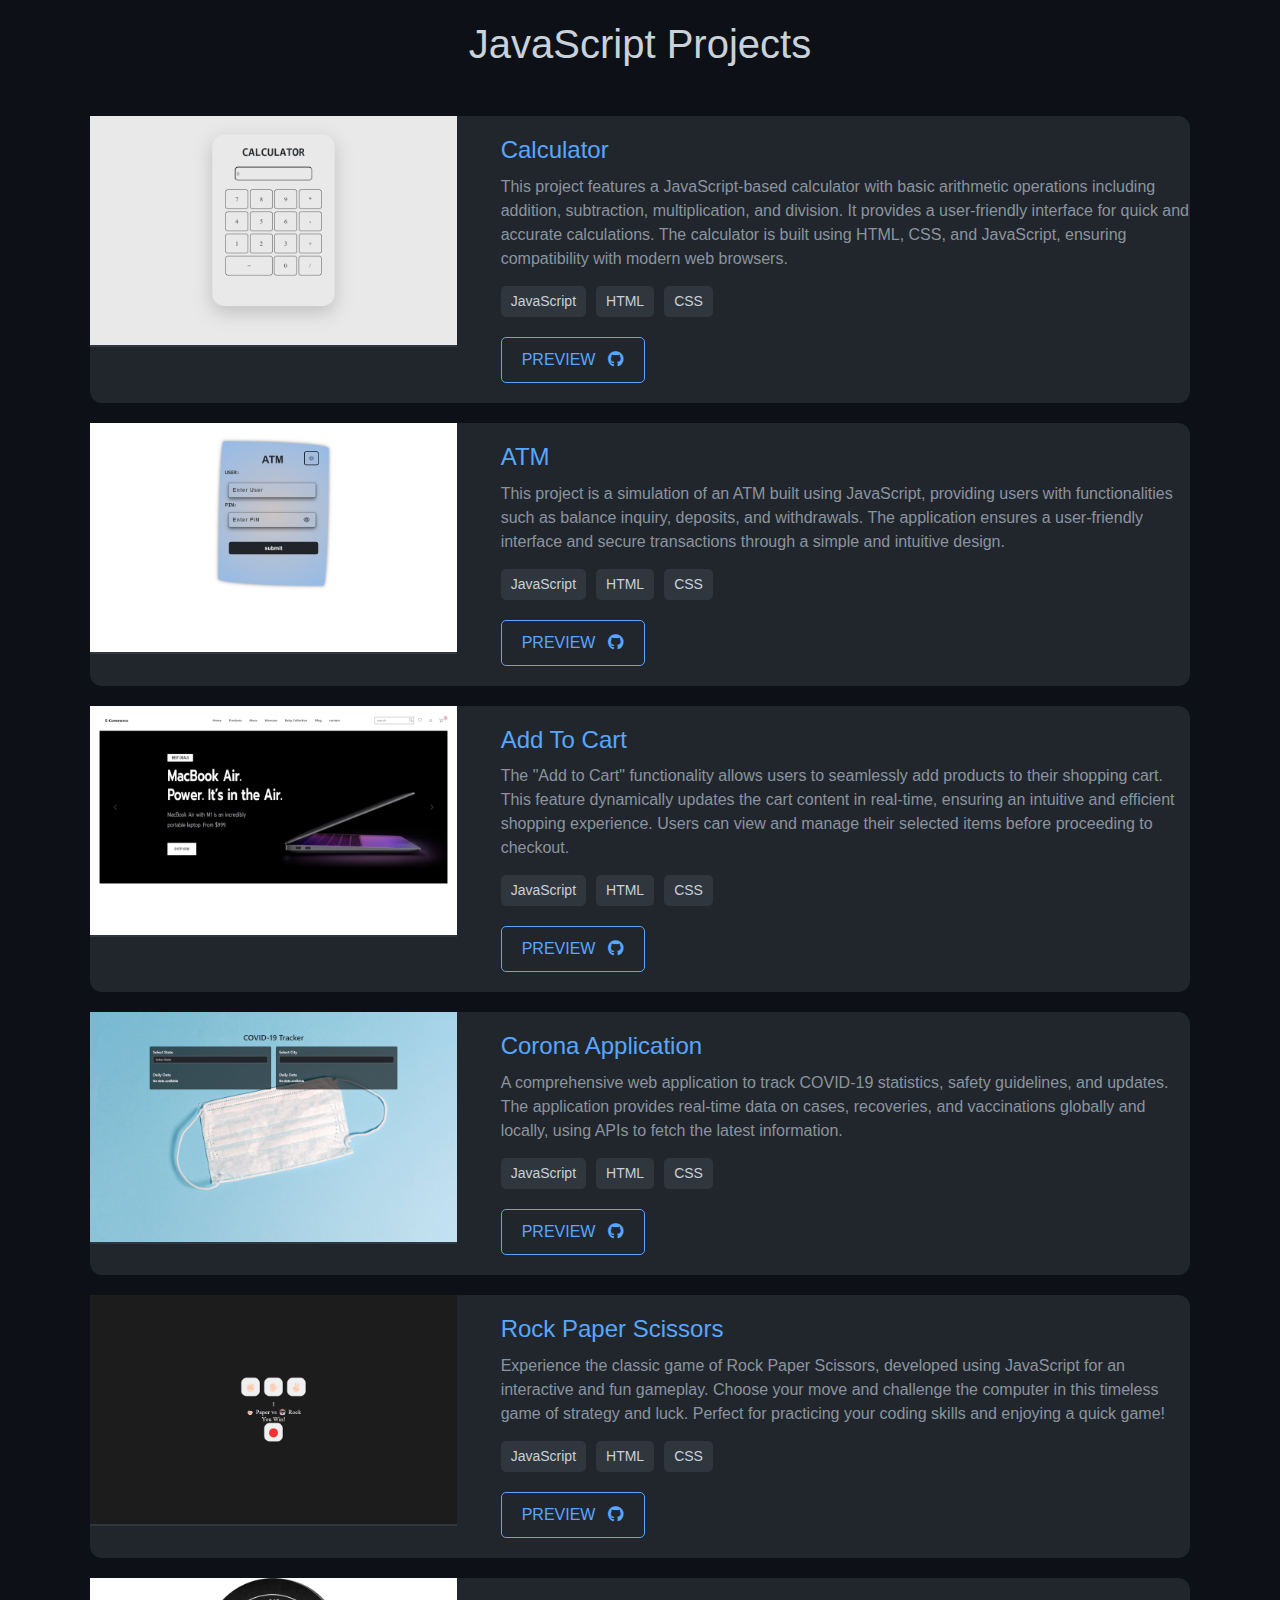
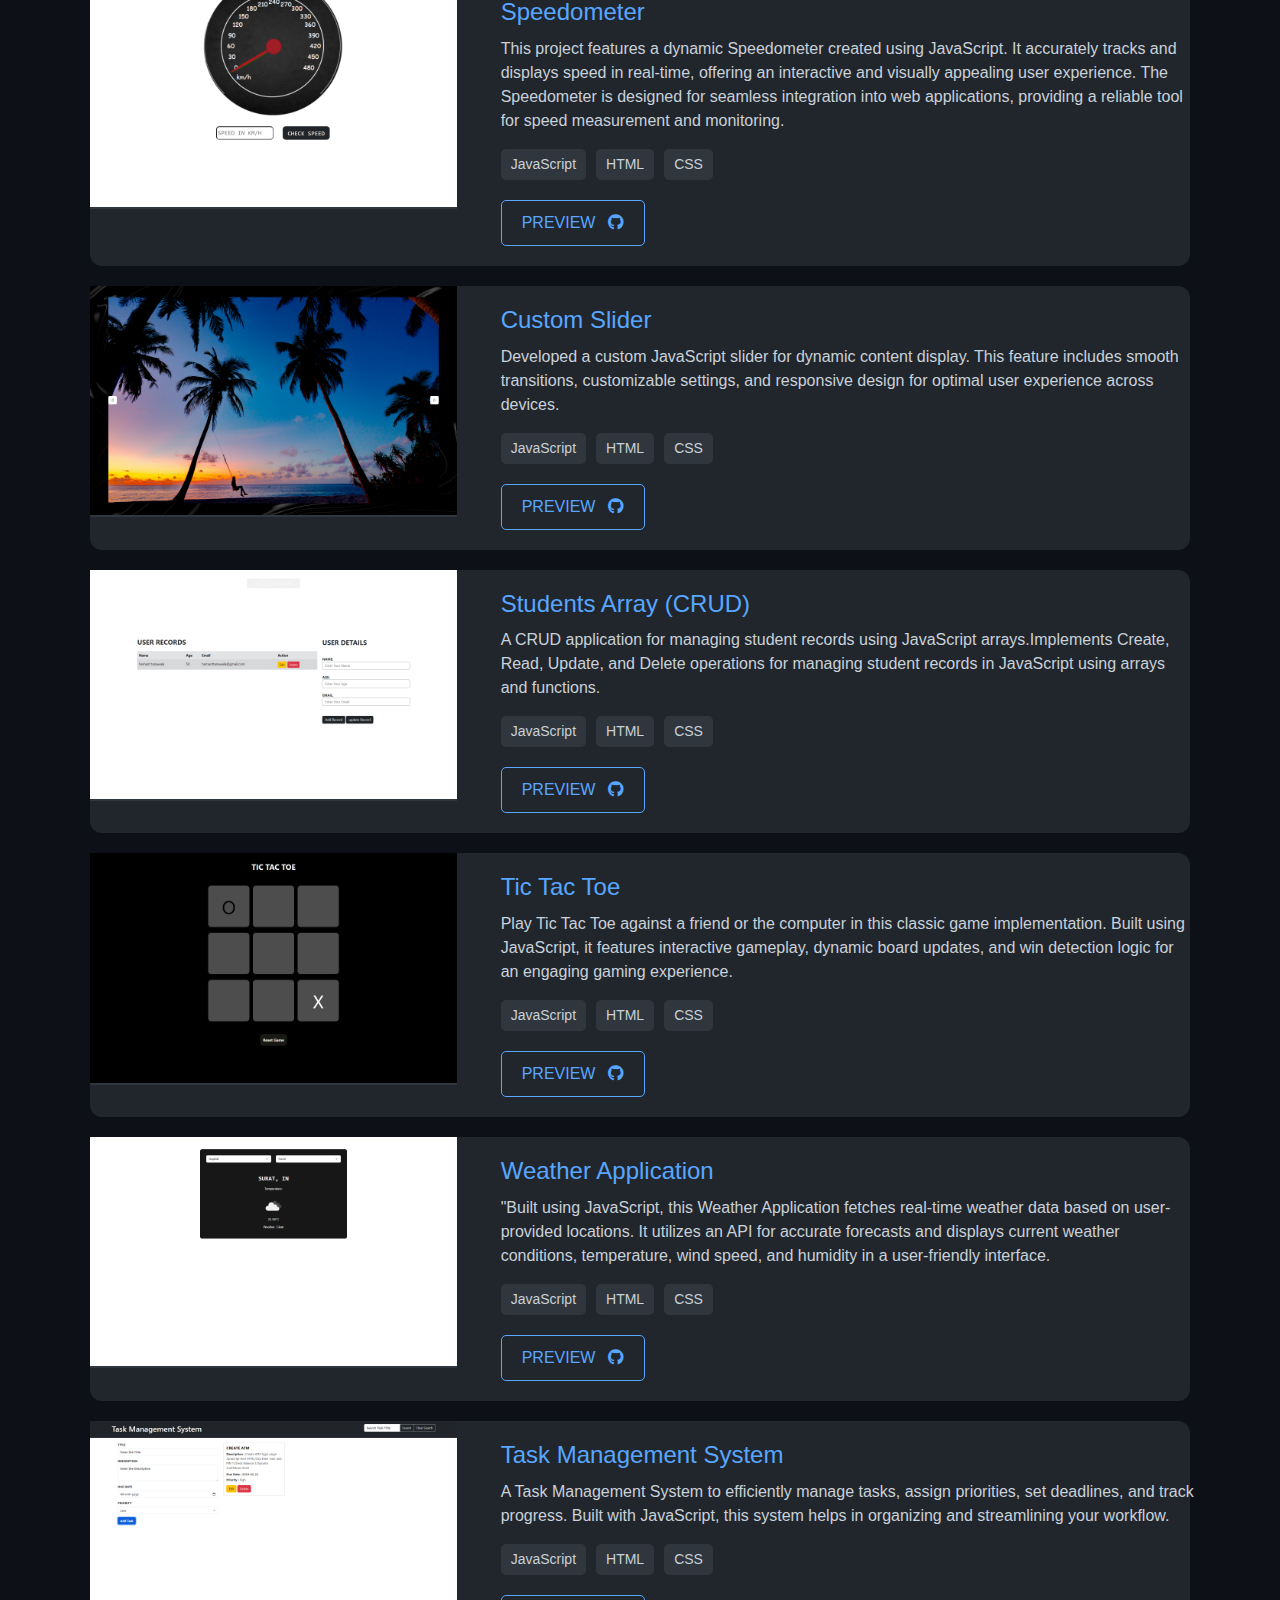
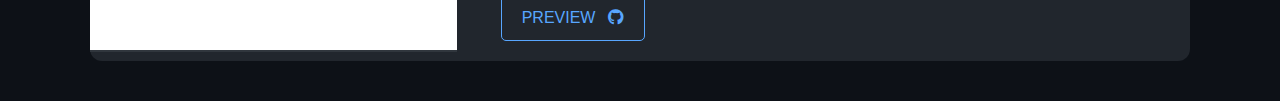
<file: index.html>
<!DOCTYPE html>
<html lang="en">

<head>
    <meta charset="UTF-8">
    <meta name="viewport" content="width=device-width, initial-scale=1.0">
    <link rel="stylesheet" href="https://cdnjs.cloudflare.com/ajax/libs/font-awesome/6.4.0/css/all.min.css">
    <link rel="stylesheet" href="assest/bootstrap/css/bootstrap.min.css">
    <title>JavaScript Projects</title>
    <link rel="stylesheet" href="assest/css/style.css">
    <link rel="stylesheet" href="assest/css/media.css">
</head>

<body>
    <div class="container">
        <h1 class="text-center mb-5">JavaScript Projects</h1>
        <div class="project-card">
            <div class="d-lg-flex">
                <div class="col-smx-12 col-lg-4 ">
                    <img src="assest/images/calculater.png" alt="Calculator Project">
                </div>
                <div class="col-smx-12 col-lg-8 ms-lg-4">
                    <div class="project-info">
                        <h3 class="project-title">Calculator</h3>
                        <p class="project-desc">This project features a JavaScript-based calculator with basic
                            arithmetic operations including addition, subtraction, multiplication, and division. It
                            provides a user-friendly interface for quick and accurate calculations. The calculator is
                            built using HTML, CSS, and JavaScript, ensuring compatibility with modern web browsers.</p>
                        <div class="tech-stack">
                            <span>JavaScript</span>
                            <span>HTML</span>
                            <span>CSS</span>
                        </div>
                        <a href="cal.html" class="live-preview" target="_blank">
                            PREVIEW <i class="fa-brands fa-github ps-2"></i>
                        </a>
                    </div>
                </div>
            </div>
        </div>
        <div class="project-card">
            <div class="d-lg-flex">
                <div class="col-smx-12 col-lg-4 ">
                    <img src="assest/images/ATM.png" alt="Calculator Project">
                </div>
                <div class="col-smx-12 col-lg-8 ms-lg-4">
                    <div class="project-info">
                        <h3 class="project-title">ATM</h3>
                        <p class="project-desc">This project is a simulation of an ATM built using JavaScript, providing
                            users with functionalities such as balance inquiry, deposits, and withdrawals. The
                            application ensures a user-friendly interface and secure transactions through a simple and
                            intuitive design.</p>
                        <div class="tech-stack">
                            <span>JavaScript</span>
                            <span>HTML</span>
                            <span>CSS</span>
                        </div>
                        <a href="ATM.html" class="live-preview" target="_blank">
                            PREVIEW <i class="fa-brands fa-github ps-2"></i>
                        </a>
                    </div>
                </div>
            </div>
        </div>
        <div class="project-card">
            <div class="d-lg-flex">
                <div class="col-smx-12 col-lg-4 ">
                    <img src="assest/images/addtocart.png" alt="Calculator Project">
                </div>
                <div class="col-smx-12 col-lg-8 ms-lg-4">
                    <div class="project-info">
                        <h3 class="project-title">Add To Cart</h3>
                        <p class="project-desc">The "Add to Cart" functionality allows users to seamlessly add products
                            to their shopping cart. This feature dynamically updates the cart content in real-time,
                            ensuring an intuitive and efficient shopping experience. Users can view and manage their
                            selected items before proceeding to checkout.</p>
                        <div class="tech-stack">
                            <span>JavaScript</span>
                            <span>HTML</span>
                            <span>CSS</span>
                        </div>
                        <a href="addproducts.html" class="live-preview" target="_blank">
                            PREVIEW <i class="fa-brands fa-github ps-2"></i>
                        </a>
                    </div>
                </div>
            </div>
        </div>
        <div class="project-card">
            <div class="d-lg-flex">
                <div class="col-smx-12 col-lg-4 ">
                    <img src="assest/images/corona.png" alt="Calculator Project">
                </div>
                <div class="col-smx-12 col-lg-8 ms-lg-4">
                    <div class="project-info">
                        <h3 class="project-title">Corona Application</h3>
                        <p class="project-desc">A comprehensive web application to track COVID-19 statistics, safety
                            guidelines, and updates. The application provides real-time data on cases, recoveries, and
                            vaccinations globally and locally, using APIs to fetch the latest information.</p>
                        <div class="tech-stack">
                            <span>JavaScript</span>
                            <span>HTML</span>
                            <span>CSS</span>
                        </div>
                        <a href="corona.html" class="live-preview" target="_blank">
                            PREVIEW <i class="fa-brands fa-github ps-2"></i>
                        </a>
                    </div>
                </div>
            </div>
        </div>
        <div class="project-card">
            <div class="d-lg-flex">
                <div class="col-smx-12 col-lg-4 ">
                    <img src="assest/images/rps.png" alt="Calculator Project">
                </div>
                <div class="col-smx-12 col-lg-8 ms-lg-4">
                    <div class="project-info">
                        <h3 class="project-title">Rock Paper Scissors</h3>
                        <p class="project-desc">Experience the classic game of Rock Paper Scissors, developed using
                            JavaScript for an interactive and fun gameplay. Choose your move and challenge the computer
                            in this timeless game of strategy and luck. Perfect for practicing your coding skills and
                            enjoying a quick game!</p>
                        <div class="tech-stack">
                            <span>JavaScript</span>
                            <span>HTML</span>
                            <span>CSS</span>
                        </div>
                        <a href="rps.html" class="live-preview" target="_blank">
                            PREVIEW <i class="fa-brands fa-github ps-2"></i>
                        </a>
                    </div>
                </div>
            </div>
        </div>
        <div class="project-card">
            <div class="d-lg-flex">
                <div class="col-smx-12 col-lg-4 ">
                    <img src="assest/images/speedometer.png" alt="Calculator Project">
                </div>
                <div class="col-smx-12 col-lg-8 ms-lg-4">
                    <div class="project-info">
                        <h3 class="project-title">Speedometer</h3>
                        <p class="project-description">This project features a dynamic Speedometer created using
                            JavaScript. It accurately tracks and displays speed in real-time, offering an interactive
                            and visually appealing user experience. The Speedometer is designed for seamless integration
                            into web applications, providing a reliable tool for speed measurement and monitoring.</p>
                        <div class="tech-stack">
                            <span>JavaScript</span>
                            <span>HTML</span>
                            <span>CSS</span>
                        </div>
                        <a href="meter.html" class="live-preview" target="_blank">
                            PREVIEW <i class="fa-brands fa-github ps-2"></i>
                        </a>
                    </div>
                </div>
            </div>
        </div>
        <div class="project-card">
            <div class="d-lg-flex">
                <div class="col-smx-12 col-lg-4 ">
                    <img src="assest/images/slider.png" alt="Calculator Project">
                </div>
                <div class="col-smx-12 col-lg-8 ms-lg-4">
                    <div class="project-info">
                        <h3 class="project-title">Custom Slider</h3>
                        <p class="project-description">Developed a custom JavaScript slider for dynamic content display.
                            This feature includes smooth transitions, customizable settings, and responsive design for
                            optimal user experience across devices.</p>
                        <div class="tech-stack">
                            <span>JavaScript</span>
                            <span>HTML</span>
                            <span>CSS</span>
                        </div>
                        <a href="slider.html" class="live-preview" target="_blank">
                            PREVIEW <i class="fa-brands fa-github ps-2"></i>
                        </a>
                    </div>
                </div>
            </div>
        </div>
        <div class="project-card">
            <div class="d-lg-flex">
                <div class="col-smx-12 col-lg-4 ">
                    <img src="assest/images/crued.png" alt="Calculator Project">
                </div>
                <div class="col-smx-12 col-lg-8 ms-lg-4">
                    <div class="project-info">
                        <h2 class="project-title">Students Array (CRUD)</h2>
                        <p class="project-description">A CRUD application for managing student records using JavaScript
                            arrays.Implements Create, Read, Update, and Delete operations for managing student records
                            in JavaScript using arrays and functions.</p>
                        <div class="tech-stack">
                            <span>JavaScript</span>
                            <span>HTML</span>
                            <span>CSS</span>
                        </div>
                        <a href="student.html" class="live-preview" target="_blank">
                            PREVIEW <i class="fa-brands fa-github ps-2"></i>
                        </a>
                    </div>
                </div>
            </div>
        </div>
        <div class="project-card">
            <div class="d-lg-flex">
                <div class="col-smx-12 col-lg-4 ">
                    <img src="assest/images/tictac.png" alt="Calculator Project">
                </div>
                <div class="col-smx-12 col-lg-8 ms-lg-4">
                    <div class="project-info">
                        <h3 class="project-title">Tic Tac Toe</h3>
                        <p class="project-description">Play Tic Tac Toe against a friend or the computer in this classic
                            game implementation. Built using JavaScript, it features interactive gameplay, dynamic board
                            updates, and win detection logic for an engaging gaming experience.</p>
                        <div class="tech-stack">
                            <span>JavaScript</span>
                            <span>HTML</span>
                            <span>CSS</span>
                        </div>
                        <a href="Tic.html" class="live-preview" target="_blank">
                            PREVIEW <i class="fa-brands fa-github ps-2"></i>
                        </a>
                    </div>
                </div>
            </div>
        </div>
        <div class="project-card">
            <div class="d-lg-flex">
                <div class="col-smx-12 col-lg-4 ">
                    <img src="assest/images/weather.png" alt="Calculator Project">
                </div>
                <div class="col-smx-12 col-lg-8 ms-lg-4">
                    <div class="project-info">
                        <h3 class="project-title">Weather Application</h3>
                        <p class="project-description">"Built using JavaScript, this Weather Application fetches
                            real-time weather data based on user-provided locations. It utilizes an API for accurate
                            forecasts and displays current weather conditions, temperature, wind speed, and humidity in
                            a user-friendly interface.</p>
                        <div class="tech-stack">
                            <span>JavaScript</span>
                            <span>HTML</span>
                            <span>CSS</span>
                        </div>
                        <a href="weather.html" class="live-preview" target="_blank">
                            PREVIEW <i class="fa-brands fa-github ps-2"></i>
                        </a>
                    </div>
                </div>
            </div>
        </div>
        <div class="project-card">
            <div class="d-lg-flex">
                <div class="col-smx-12 col-lg-4 ">
                    <img src="assest/images/task.png" alt="Calculator Project">
                </div>
                <div class="col-smx-12 col-lg-8 ms-lg-4">
                    <div class="project-info">
                        <h3 class="project-title">Task Management System</h3>
                        <p class="project-description">A Task Management System to efficiently manage tasks, assign
                            priorities, set deadlines, and track progress. Built with JavaScript, this system helps in
                            organizing and streamlining your workflow.</p>
                        <div class="tech-stack">
                            <span>JavaScript</span>
                            <span>HTML</span>
                            <span>CSS</span>
                        </div>
                        <a href="task.html" class="live-preview" target="_blank">
                            PREVIEW <i class="fa-brands fa-github ps-2"></i>
                        </a>
                    </div>
                </div>
            </div>
        </div>
    </div>

    <script src="https://code.jquery.com/jquery-3.7.1.js"
        integrity="sha256-eKhayi8LEQwp4NKxN+CfCh+3qOVUtJn3QNZ0TciWLP4=" crossorigin="anonymous"></script>
    <script src="assest/bootstrap/js/bootstrap.bundle.min.js"></script>
</body>

</html>
</file>
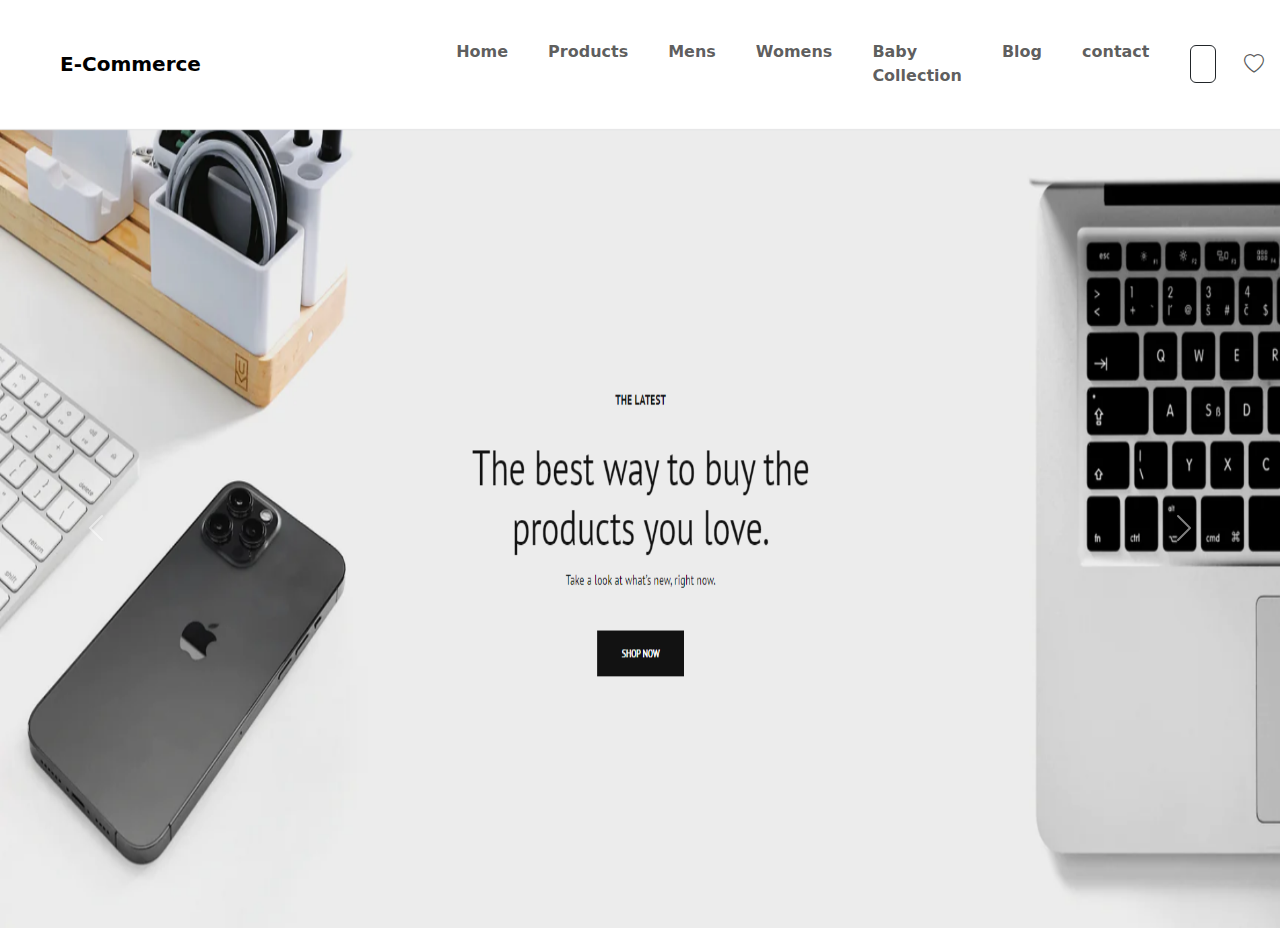
<file: addproducts.html>
<!DOCTYPE html>
<html lang="en">

<head>
    <meta charset="UTF-8">
    <meta name="viewport" content="width=device-width, initial-scale=1.0">
    <link rel="stylesheet" href="assest/bootstrap/css/bootstrap.min.css">
    <link rel="stylesheet" href="project/ADD TO CART/assest/css/media.css">
    <link rel="stylesheet" href="project/ADD TO CART/assest/css/media.css">
    <link rel="stylesheet" href="https://cdn.jsdelivr.net/npm/bootstrap-icons@1.11.1/font/bootstrap-icons.css">
    <title>E-Commerce</title>
</head>

<body>
    <header id="header"></header>
    <section id="slider-home">
        <div class="container-custom">
            <div id="carouselExampleAutoplaying" class="carousel slide" data-bs-ride="carousel">
                <div class="carousel-inner">
                    <div class="carousel-item active">
                        <img src="project/ADD TO CART/assest/images/banner-1.png" height="800px" class="d-block w-100 position-relative">
                    </div>
                    <div class="carousel-item">
                        <img src="project/ADD TO CART/assest/images/banner-2.png" height="800px" class="d-block w-100 position-relative">
                    </div>
                    <div class="carousel-item">
                        <img src="project/ADD TO CART/assest/images/banner-3.png" height="800px" class="d-block w-100 position-relative">
                    </div>
                    <button class="carousel-control-prev" type="button" data-bs-target="#carouselExampleAutoplaying"
                        data-bs-slide="prev">
                        <span class="carousel-control-prev-icon" aria-hidden="true"></span>
                        <span class="visually-hidden">Previous</span>
                    </button>
                    <button class="carousel-control-next" type="button" data-bs-target="#carouselExampleAutoplaying"
                        data-bs-slide="next">
                        <span class="carousel-control-next-icon" aria-hidden="true"></span>
                        <span class="visually-hidden">Next</span>
                    </button>
                </div>
            </div>
        </div>
    </section>
</body>

</html>
<script src="assest/bootstrap/js/bootstrap.bundle.min.js"></script>
<script src="project/ADD TO CART/assest/js/header.js"></script>
<script src="https://code.jquery.com/jquery-3.7.1.js" integrity="sha256-eKhayi8LEQwp4NKxN+CfCh+3qOVUtJn3QNZ0TciWLP4="
    crossorigin="anonymous"></script>

</html>
</file>
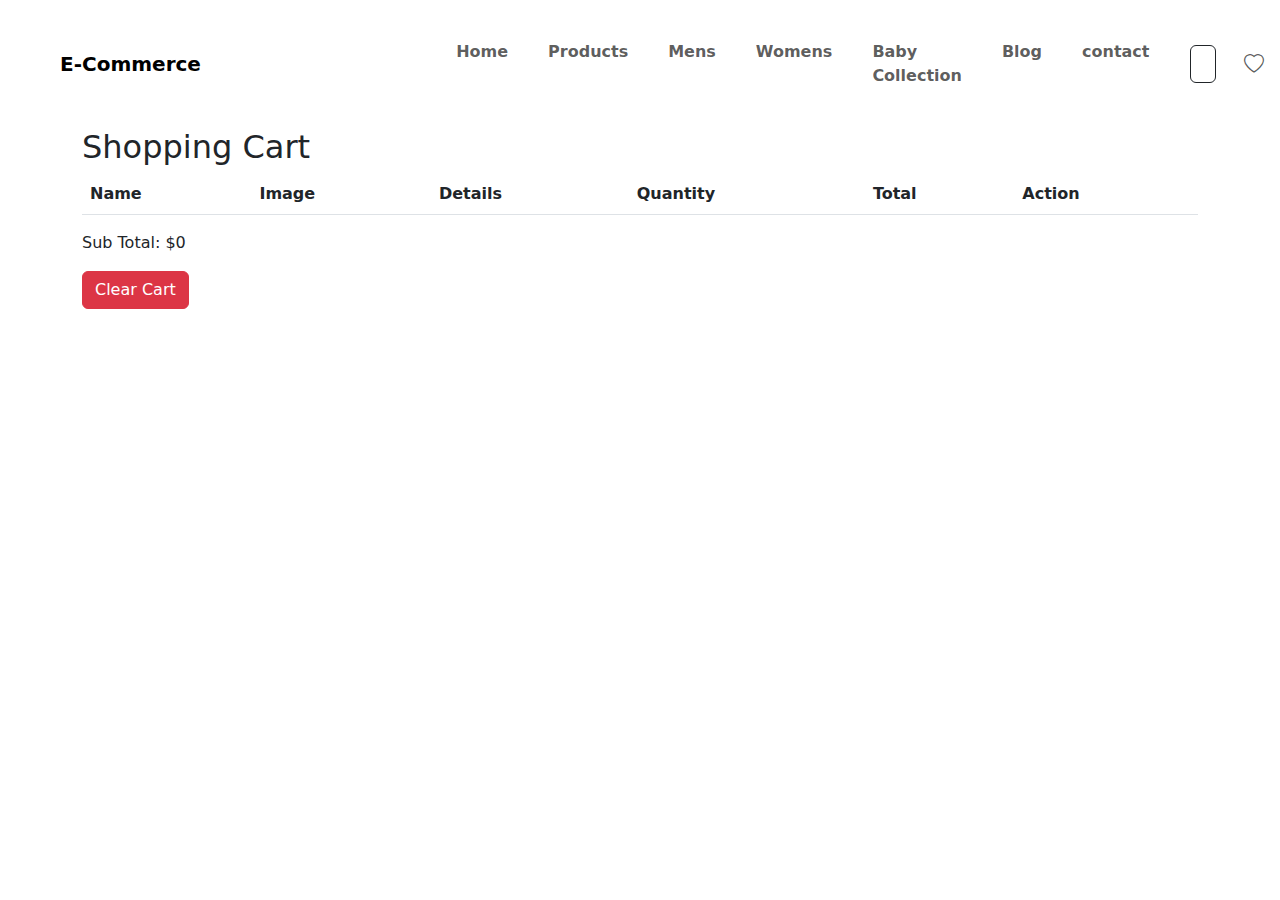
<file: addtocart.html>
<!DOCTYPE html>
<html lang="en">

<head>
    <meta charset="UTF-8">
    <meta name="viewport" content="width=device-width, initial-scale=1.0">
    <link rel="stylesheet" href="assest/bootstrap/css/bootstrap.min.css">
    <link rel="stylesheet" href="project/ADD TO CART/assest/css/media.css">
    <link rel="stylesheet" href="project/ADD TO CART/assest/css/media.css">
    <link rel="stylesheet" href="https://cdn.jsdelivr.net/npm/bootstrap-icons@1.11.1/font/bootstrap-icons.css">
    <title>E-Commerce</title>
</head>

<body>
    <header id="header"></header>
    <div class="container table-responsive">
        <h2 class="cart-details">Shopping Cart</h2>
        <table id="cart-table" class="table cart-details">
            <thead>
                <tr>
                    <td class="fw-bold">Name</td>
                    <td class="fw-bold">Image</td>
                    <th>Details</th>
                    <th>Quantity</th>
                    <th>Total</th>
                    <th>Action</th>
                </tr>
            </thead>
            <tbody id="cart-items"></tbody>
        </table>

    </div>
    <div class="container">
        <p id="sub-total" class="cart-details">Sub Total: $0</p>
        <button onclick="clearCart()" class="btn btn-danger">Clear Cart</button>
    </div>
</body>

</html>
<script src="assest/bootstrap/js/bootstrap.bundle.min.js"></script>
<script src="project/ADD TO CART/assest/js/header.js"></script>
<script src="https://code.jquery.com/jquery-3.7.1.js" integrity="sha256-eKhayi8LEQwp4NKxN+CfCh+3qOVUtJn3QNZ0TciWLP4="
    crossorigin="anonymous"></script>
<script>
    var cart = JSON.parse(localStorage.getItem('cart'));
    function updateData() {
        if (cart) {
            var tabData = "";
            for (var i = 0; i < cart.length; i++) {
                tabData += `
                    <tr>
                        <td>${cart[i].name}</td>
                        <td><img src="${cart[i].image}" class= "img-height card-img-top" alt="${cart[i].name}"></td>
                        <td>$${cart[i].price}</td>
                        <td>${cart[i].quantity}</td>
                        <td>$${cart[i].price * cart[i].quantity}</td>
                        <td>
                            <button onclick="updateQuantityDe('${cart[i].name}')" class="btn btn-sm btn-secondary">-</button>
                            <button onclick="updateQuantityIn('${cart[i].name}')" class="btn btn-sm btn-secondary">+</button>
                            <button onclick="DeleteQuantity('${cart[i].name}')" class="btn btn-sm btn-danger">Delete</button>
                        </td>
                    </tr>`;
            }
            document.getElementById('cart-items').innerHTML = tabData;
        }
        const subTotal = cart.reduce((total, item) => total + (item.price * item.quantity), 0);
        document.getElementById('sub-total').innerText = `Sub Total: $${subTotal.toFixed(2)}`;

    }

    function updateQuantityIn(name) {
        let incQty = cart.find((item) => {
            return item.name === name;
        })

        incQty.quantity += 1;
        localStorage.setItem('cart', JSON.stringify(cart));
        updateData();
    }

    function updateQuantityDe(name) {
        let incQty = cart.find((item) => {
            return item.name === name;
        })
        if (incQty.quantity == 1) {
            alert('Invalid')
        } else {
            incQty.quantity -= 1;
            localStorage.setItem('cart', JSON.stringify(cart));
            updateData();
        }
    }

    function DeleteQuantity(name) {
        cart = cart.filter(item => item.name !== name);
        localStorage.setItem('cart', JSON.stringify(cart));
        updateData();
        viewData();
    }

    function clearCart(name) {
        cart = [];
        localStorage.setItem('cart', JSON.stringify(cart));
        updateData();
        viewData();
    }

    updateData();
</script>
</file>
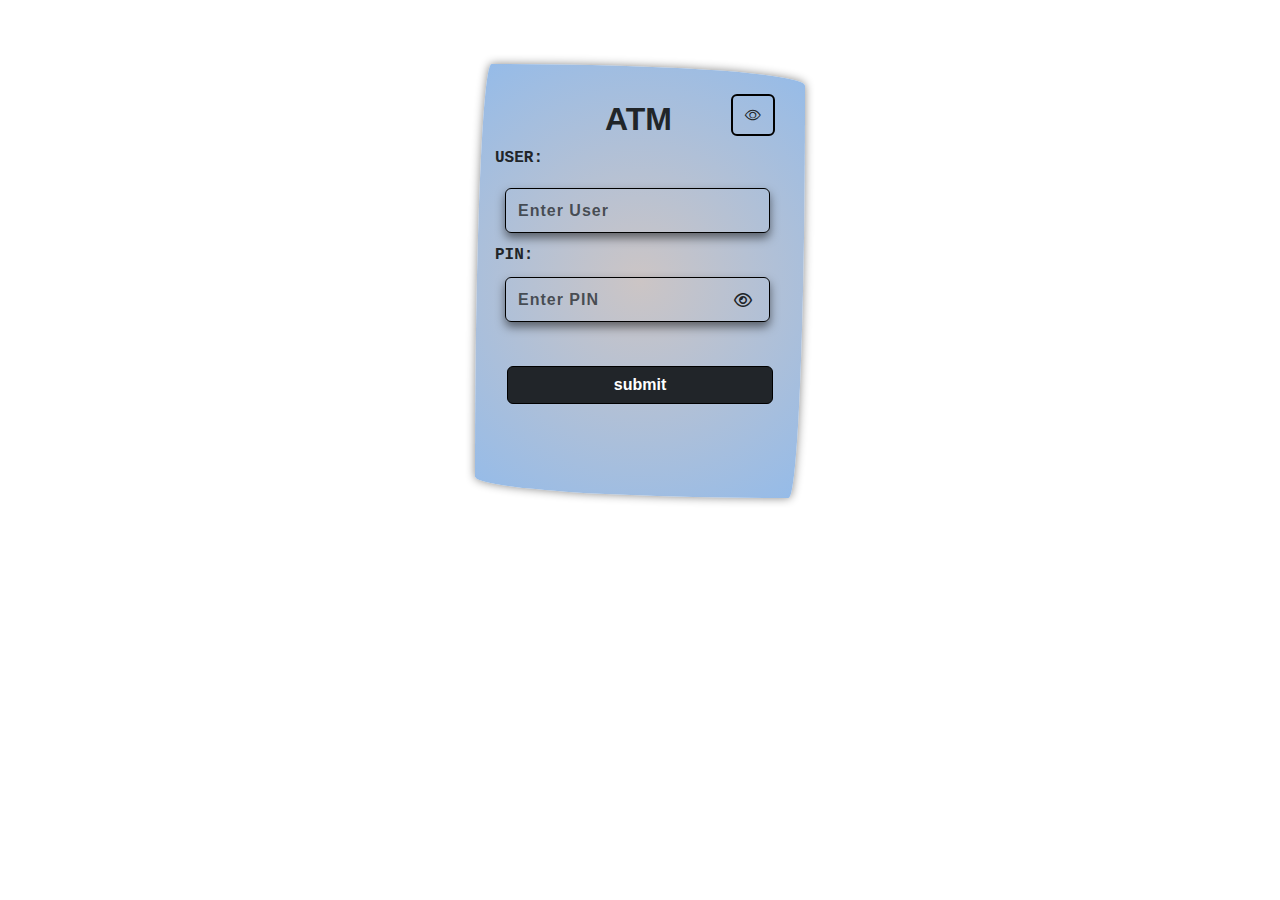
<file: ATM.html>
<head>
    <meta charset="UTF-8">
    <meta name="viewport" content="width=device-width, initial-scale=1.0">
    <link rel="stylesheet" href="https://cdnjs.cloudflare.com/ajax/libs/font-awesome/6.4.0/css/all.min.css">
    <link rel="stylesheet" href="assest/bootstrap/css/bootstrap.min.css">
    <link rel="stylesheet" href="project/ATM/assest/css/style.css">
    <link rel="stylesheet" href="project/ATM/assest/css/media.css">
    <link rel="stylesheet" href="https://cdn.jsdelivr.net/npm/bootstrap-icons@1.11.1/font/bootstrap-icons.css">
    <title>ATM</title>
</head>

<body>
    <div class="container">
        <div class="row">
            <div class="col-12">
                <div id="atm-container" class="bg-transparent">
                    <div class="d-flex justify-content-between">
                        <h2 class="text-uppercase mt-3 fw-bolder" style="margin-left: 110px;">Atm</h2>
                        <button type="button" class="btn border border-2 border-black btn-transparent" data-bs-toggle="tooltip" id="eye-btn"
                            data-bs-placement="top" data-bs-title="User : kushang_tanawala Password : 1234">
                            <i class="bi bi-eye"></i>
                        </button>
                    </div>
                    <div class="row align-items-center" id="user-name">
                        <div class="col-auto">
                            <label class="form-label text-uppercase fw-bold font-monospace" for="user">User:</label>
                        </div>
                        <div class="col-auto user-pin">
                            <input type="text" class="form-control bg-transparent border-black fw-bold" id="user"
                                placeholder="Enter User">
                        </div>
                        <div class="col-auto">
                            <label class="form-labelc text-uppercase fw-bold font-monospace" for="pin">PIN:</label>
                        </div>
                        <div class="col-auto position-relative password-field user-pin">
                            <input type="password" class="form-control bg-transparent border-black fw-bold"
                                id="fakePassword" placeholder="Enter PIN">
                            <span>
                                <i id="toggler" class="far fa-eye"></i>
                            </span>
                        </div>
                        <div class="mt-4 mb-4 me-2">
                            <button onclick="submitbtn()"
                                class="btn bg-dark text-white border-black fw-bold col-sx-12 col-lg-11">submit
                            </button>
                        </div>
                        <p id="result" class="mt-4 text-uppercase fw-bold font-monospace"></p>
                    </div>
                    <div class="col-auto" id="option-btn">
                        <div class="col-10 mt-4 mb-4">
                            <input type="text" class="form-control bg-transparent border-black fw-bold" id="amount"
                                placeholder="Enter Amount">
                        </div>
                        <button class="btn border-black fw-bold" onclick="checkBalance()">Check Balance</button>
                        <button class="btn border-black fw-bold" onclick="deposit()">Deposit</button>
                        <button class="btn border-black fw-bold" onclick="withdraw()">Withdraw</button>
                        <button class="btn border-black fw-bold" onclick="exit()">Exit</button>
                        <p id="result" class="mt-4 text-uppercase fw-bold font-monospace"></p>
                    </div>
                </div>
            </div>
        </div>
    </div>
</body>
<script src="project/ATM/assest/js/main.js"></script>
<script src="assest/bootstrap/js/bootstrap.bundle.min.js"></script>
<script>
    const tooltipTriggerList = document.querySelectorAll('[data-bs-toggle="tooltip"]')
    const tooltipList = [...tooltipTriggerList].map(tooltipTriggerEl => new bootstrap.Tooltip(tooltipTriggerEl))
</script>

</html>
</file>
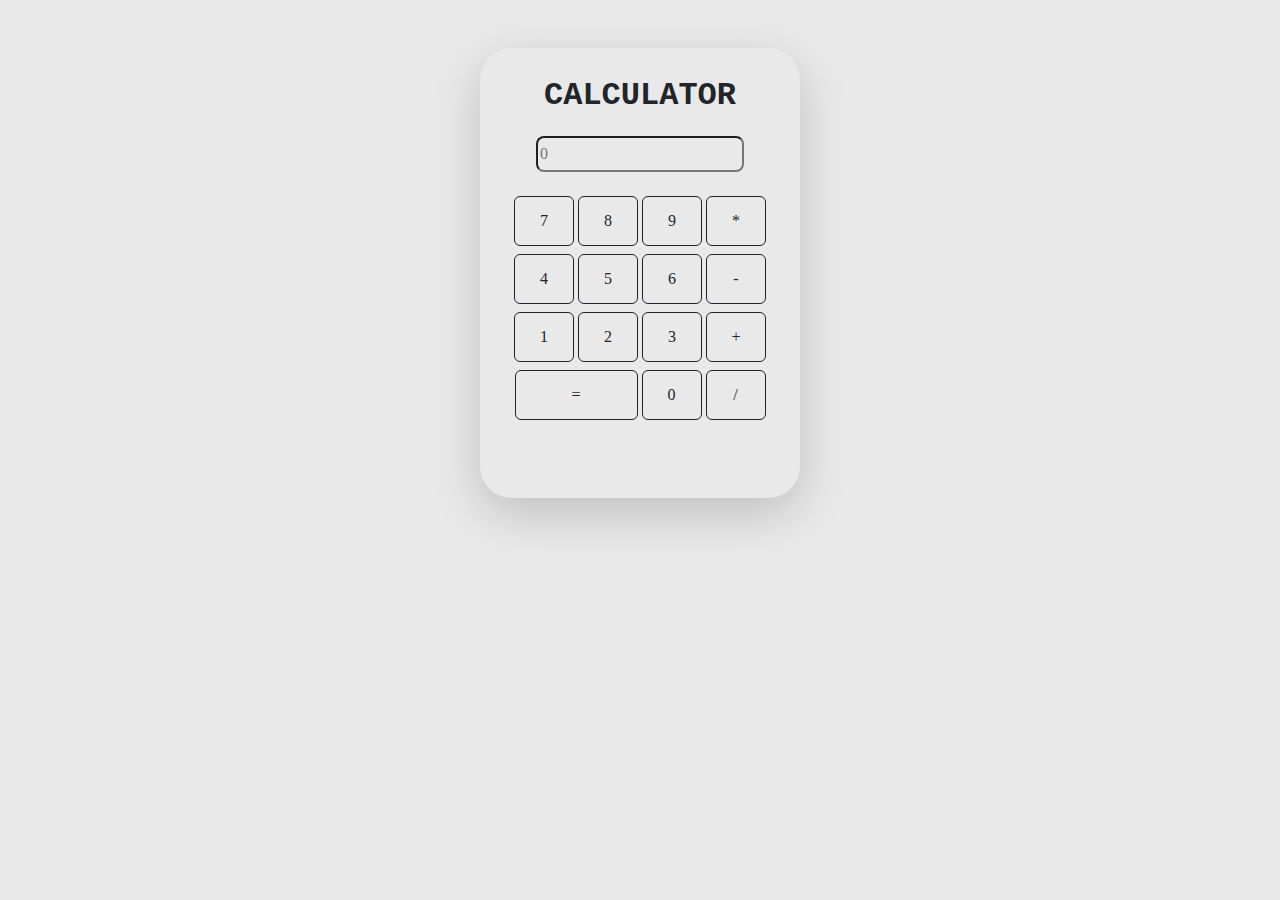
<file: cal.html>
<!DOCTYPE html>
<html lang="en">

<head>
    <meta charset="UTF-8">
    <meta name="viewport" content="width=device-width, initial-scale=1.0">
    <link rel="stylesheet" href="https://cdnjs.cloudflare.com/ajax/libs/font-awesome/6.4.0/css/all.min.css">
    <link rel="stylesheet" href="assest/bootstrap/css/bootstrap.min.css">
    <link rel="stylesheet" href="project/calculater/assest/css/style.css">
    <title>calculater</title>
</head>

<body>
    <main class="mt-5 container bg-light-emphasis rounded-5 shadow-lg">
        <div class="text-center pt-3">
            <p id="title" class="text-dark fw-bolder font-monospace mt-2 fs-2">CALCULATOR</P>
        </div>
        <div class="text-center">
            <input class="text-right textBtn mb-3 bg-transparent rounded-3 py-1" type="textBtn" placeholder="0"
                readonly>
            </input>
        </div>
        <div id="buttons" class="text-center">
            <ul class="list-unstyled">
                <li>
                    <button class="btn mt-2 border-dark text-center" value="7">7</button>
                    <button class="btn mt-2 border-dark text-center" value="8">8</button>
                    <button class="btn mt-2 border-dark text-center" value="9">9</button>
                    <button class="btn mt-2 border-dark text-center" value="*">*</button>
                </li>
                <li>
                    <button class="btn mt-2 border-dark text-center" value="4">4</button>
                    <button class="btn mt-2 border-dark text-center" value="5">5</button>
                    <button class="btn mt-2 border-dark text-center" value="6">6</button>
                    <button class="btn mt-2 border-dark text-center" value="-">-</button>
                </li>
                <li>
                    <button class="btn mt-2 border-dark text-center" value="1">1</button>
                    <button class="btn mt-2 border-dark text-center" value="2">2</button>
                    <button class="btn mt-2 border-dark text-center" value="3">3</button>
                    <button class="btn mt-2 border-dark text-center" value="+">+</button>
                </li>
                <li>
                    <button class="btn mt-2 border-dark text-center" value="=" style="width:123px;">=</button>
                    <button class="btn mt-2 border-dark text-center" value="0">0</button>
                    <button class="btn mt-2 border-dark text-center" value="/">/</button>
                </li>
            </ul>
        </div>
        </div>
    </main>
</body>
<script src="https://code.jquery.com/jquery-3.7.1.js" integrity="sha256-eKhayi8LEQwp4NKxN+CfCh+3qOVUtJn3QNZ0TciWLP4="
    crossorigin="anonymous"></script>
<script src="https://cdn.jsdelivr.net/npm/swiper@11/swiper-bundle.min.js"></script>
<script src="project/calculater/assest/js/main.js"></script>
<script src="assest/bootstrap/js/bootstrap.bundle.min.js"></script>

</html>
</file>
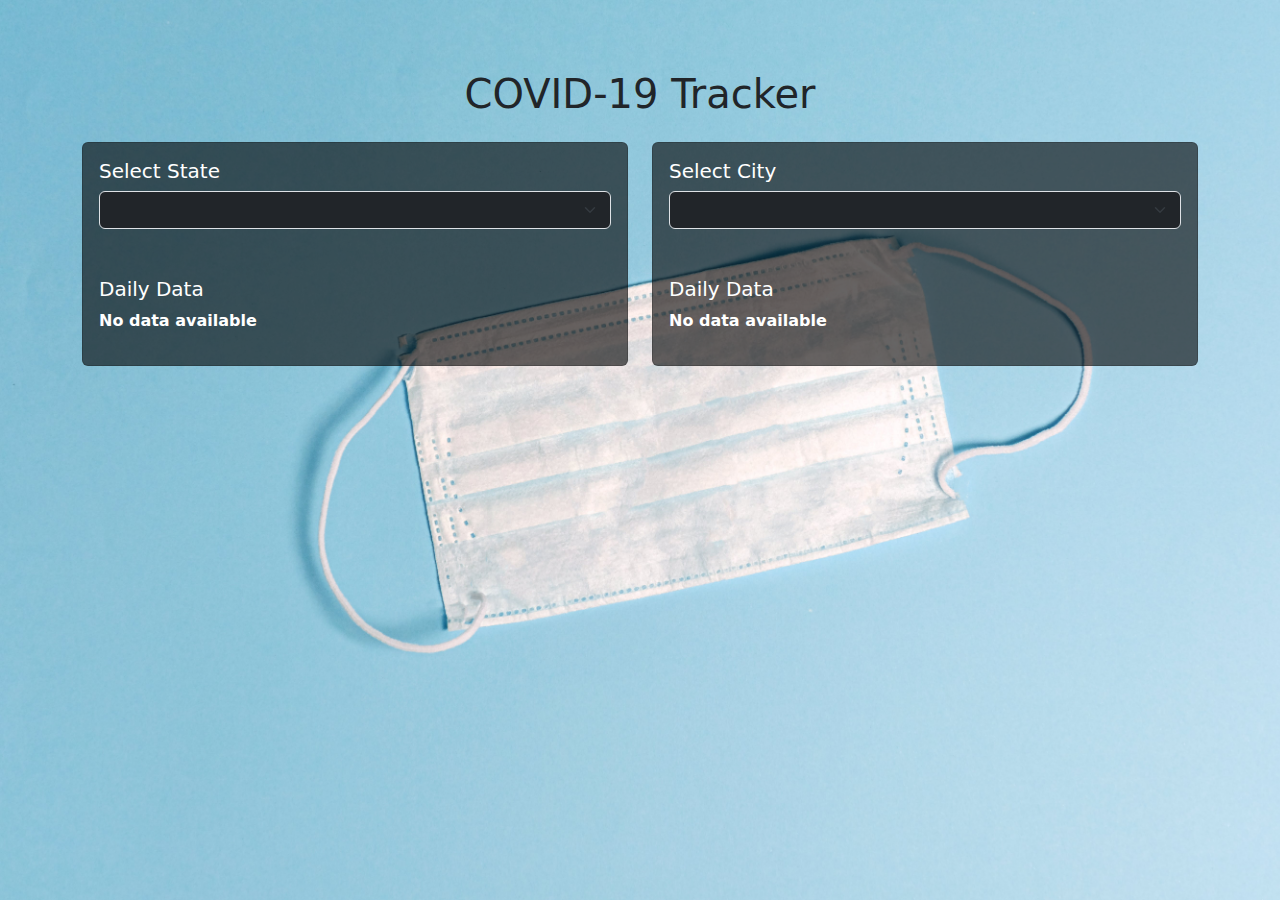
<file: corona.html>
<!DOCTYPE html>
<html lang="en">

<head>
  <meta charset="UTF-8">
  <meta name="viewport" content="width=device-width, initial-scale=1.0">
  <link rel="stylesheet" href="https://cdnjs.cloudflare.com/ajax/libs/font-awesome/6.4.0/css/all.min.css">
  <link rel="stylesheet" href="assest/bootstrap/css/bootstrap.min.css">
  <link rel="stylesheet" href="project/corona/assest/css/style.css">
  <title>COVID-19 Tracker</title>
</head>

<body>
  <div class="container custom-margin">
    <h1 class="text-center mb-4">COVID-19 Tracker</h1>

    <div class="row">
      <div class="col-md-6">
        <div class="card mb-3">
          <div class="card-body">
            <h5 class="card-title">Select State</h5>
            <select id="stateSelect" class="form-select mb-3 bg-dark text-white">
            </select>
            <h5 class="card-title mt-5">Daily Data</h5>
            <p id="stateData" class="fw-bold mb-3">No data available</p>
          </div>
        </div>
      </div>
      <div class="col-md-6">
        <div class="card mb-3">
          <div class="card-body">
            <h5 class="card-title">Select City</h5>
            <select id="citySelect" class="form-select mb-3 bg-dark text-white">
            </select>
            <h5 class="card-title mt-5">Daily Data</h5>
            <p id="cityData" class="fw-bold mb-3">No data available</p>
          </div>
        </div>
      </div>
    </div>
  </div>
</body>
<script src="https://code.jquery.com/jquery-3.7.1.js" integrity="sha256-eKhayi8LEQwp4NKxN+CfCh+3qOVUtJn3QNZ0TciWLP4="
  crossorigin="anonymous"></script>
<script src="project/corona/assest/js/main.js"></script>
<script src="assest/bootstrap/js/bootstrap.bundle.min.js"></script>

</html>
</file>
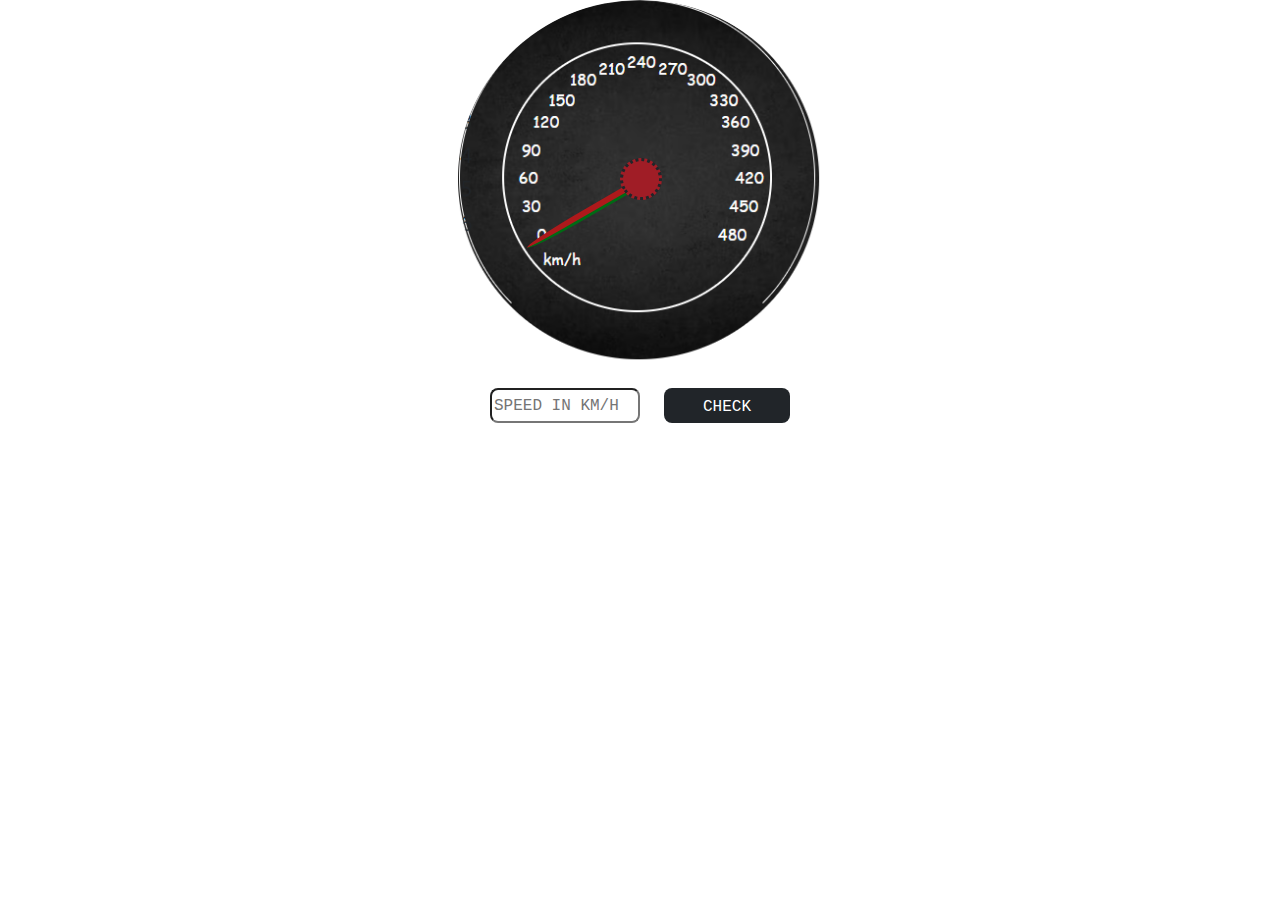
<file: meter.html>
<!DOCTYPE html>
<html lang="en">

<head>
    <meta charset="UTF-8">
    <meta name="viewport" content="width=device-width, initial-scale=1.0">
    <link rel="stylesheet" href="https://cdnjs.cloudflare.com/ajax/libs/font-awesome/6.4.0/css/all.min.css">
    <link rel="stylesheet" href="assest/bootstrap/css/bootstrap.min.css">
    <link rel="stylesheet" href="project/Speedometer/assest/css/style.css">
    <title>speedometer</title>
</head>

<body>
    <div id="speed-gauge">
        <div class="gauge">
            <div id="sui"></div>
            <div id="SUICIRCLE" class="suiCircle"></div>
        </div>
    </div>
    <div id="" class="d-flex " style="height: 35px; width:300px;margin: auto; margin-top:20px; ">
        <input type="text" class="font-monospace text-uppercase me-4 rounded-3" style="width:150px" placeholder="Speed in Km/h" id="Give">
        <button id="SpeedCheck" onclick="speedmeter()" class="btn-group-lg btn text-white bg-dark font-monospace text-uppercase rounded-3">Check Speed</button>
    </div>
</body>
<script src="https://code.jquery.com/jquery-3.7.1.js" integrity="sha256-eKhayi8LEQwp4NKxN+CfCh+3qOVUtJn3QNZ0TciWLP4="
    crossorigin="anonymous"></script>
<script src="https://cdn.jsdelivr.net/npm/swiper@11/swiper-bundle.min.js"></script>
<script src="project/Speedometer/assest/js/main.js"></script>
<script src="assest/bootstrap/js/bootstrap.bundle.min.js"></script>

</html>
</file>
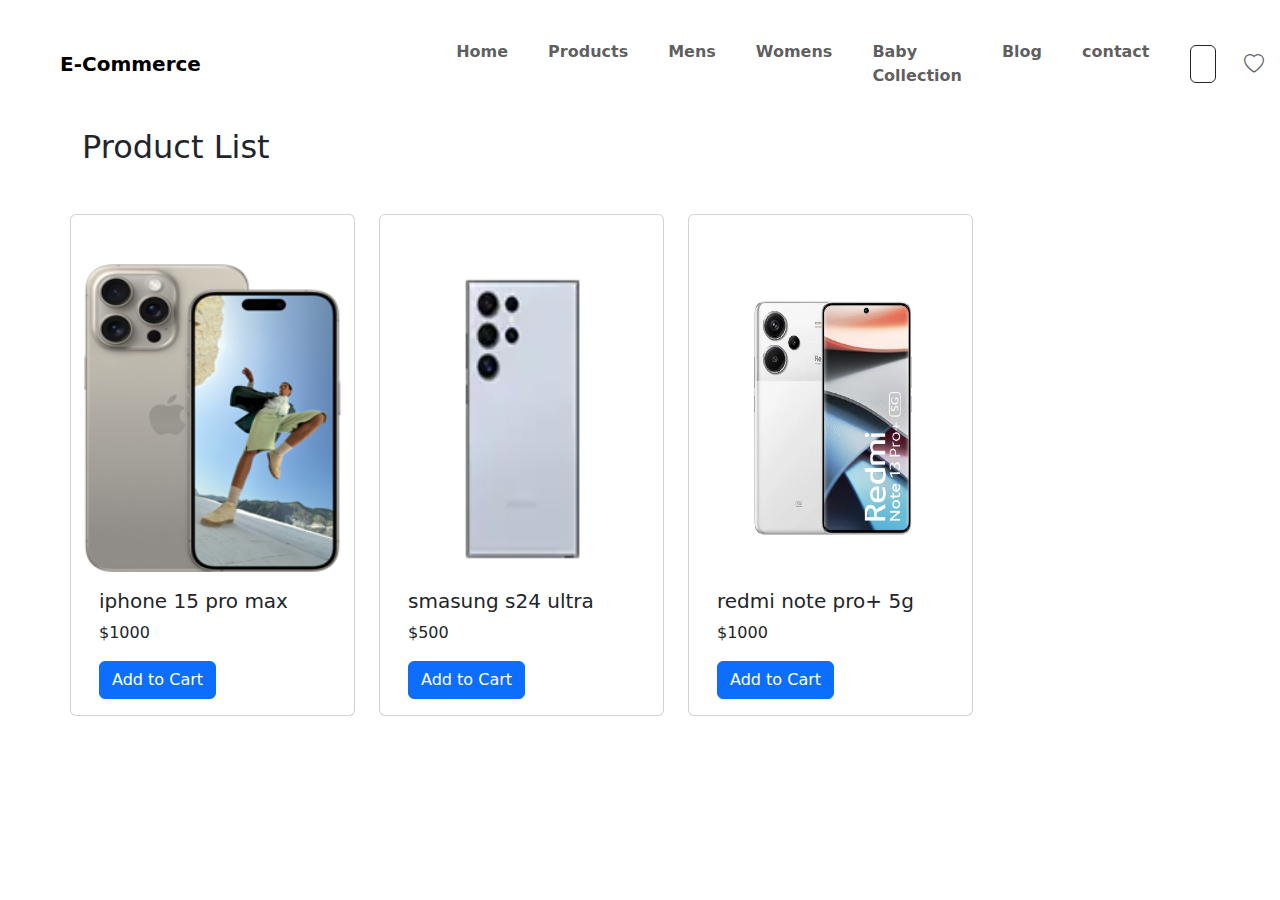
<file: products.html>
<!DOCTYPE html>
<html lang="en">

<head>
    <meta charset="UTF-8">
    <meta name="viewport" content="width=device-width, initial-scale=1.0">
    <link rel="stylesheet" href="https://cdnjs.cloudflare.com/ajax/libs/font-awesome/6.4.0/css/all.min.css">
    <link rel="stylesheet" href="assest/bootstrap/css/bootstrap.min.css">
    <link rel="stylesheet" href="project/ADD TO CART/assest/css/media.css">
    <link rel="stylesheet" href="project/ADD TO CART/assest/css/media.css">
    <link rel="stylesheet" href="https://cdn.jsdelivr.net/npm/bootstrap-icons@1.11.1/font/bootstrap-icons.css">
    <title>E-Commerce</title>
</head>

<body>
    <header id="header"></header>
    <div class="container">
    <h2 class="mb-5">Product List</h2>
        <div id="product-list" class="row"></div>
    </div>
</body>

</html>
<script src="assest/bootstrap/js/bootstrap.bundle.min.js"></script>
<script src="project/ADD TO CART/assest/js/header.js"></script>
<script src="project/ADD TO CART/assest/js/main.js"></script>

<script src="https://code.jquery.com/jquery-3.7.1.js" integrity="sha256-eKhayi8LEQwp4NKxN+CfCh+3qOVUtJn3QNZ0TciWLP4="
    crossorigin="anonymous"></script>

</html>
</file>
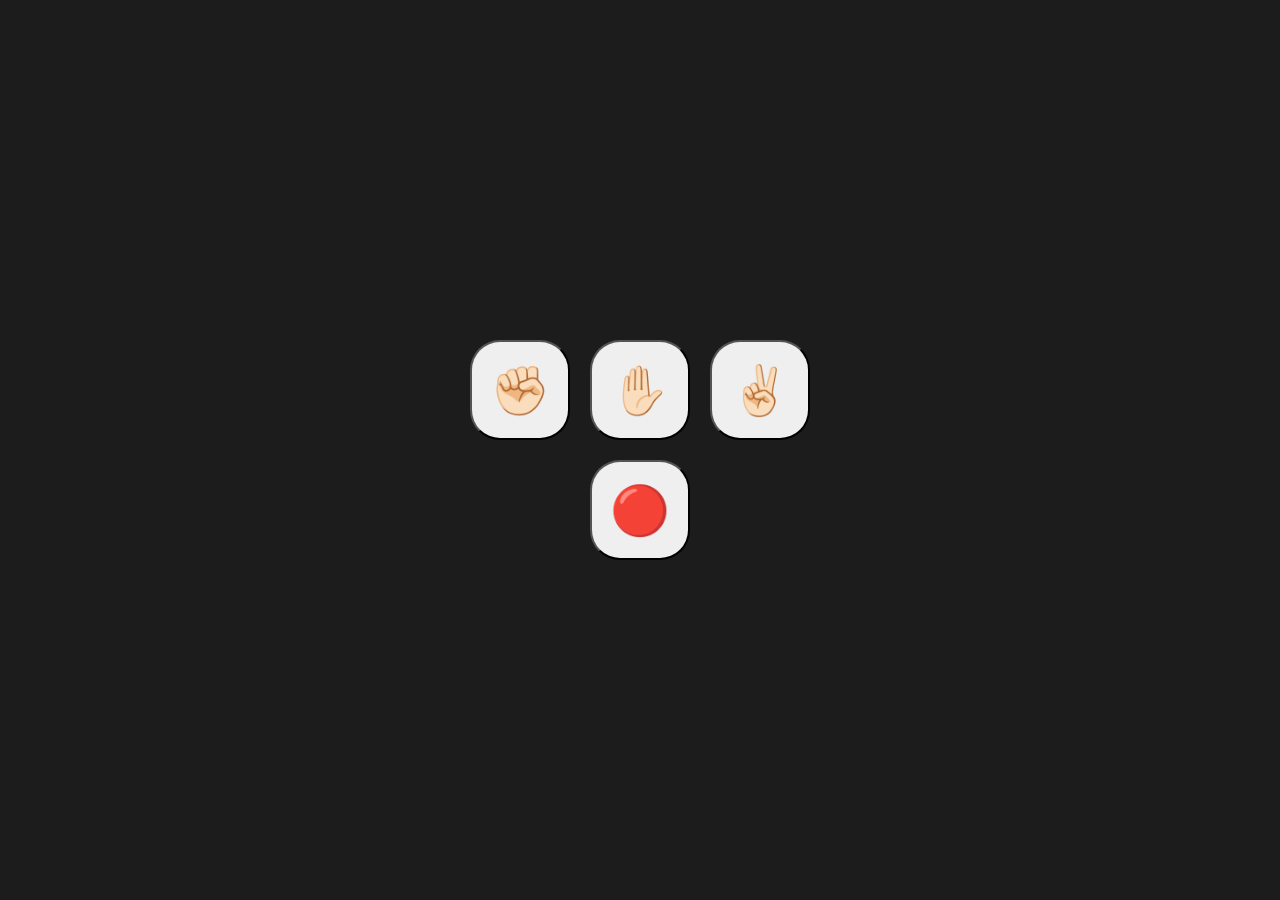
<file: rps.html>
<!DOCTYPE html>
<html lang="en">
	<head>
		<meta charset="UTF-8" />
		<meta name="viewport" content="width=device-width, initial-scale=1.0" />
		<title>Document</title>
		<link rel="stylesheet" href="project/rockpaperscissors/assest/css/style.css">
	</head>
	<body>
		<div class="wrapper">
			<div class="buttons">
				<button class="RockPaperScissorsButton" value="Rock">✊🏻</button>
				<button class="RockPaperScissorsButton" value="Paper">✋🏻</button>
				<button class="RockPaperScissorsButton" value="Scissors">✌🏻</button>
			</div>
			<div class="resultContainer">
				<div id="player-score"></div>
				<div id="hands"></div>
				<div id="result"></div>
				<button id="endGameButton">🔴</button>
			</div>
		</div>

		<script src="project/rockpaperscissors/assest/js/script.js"></script>
	</body>
</html>
</file>
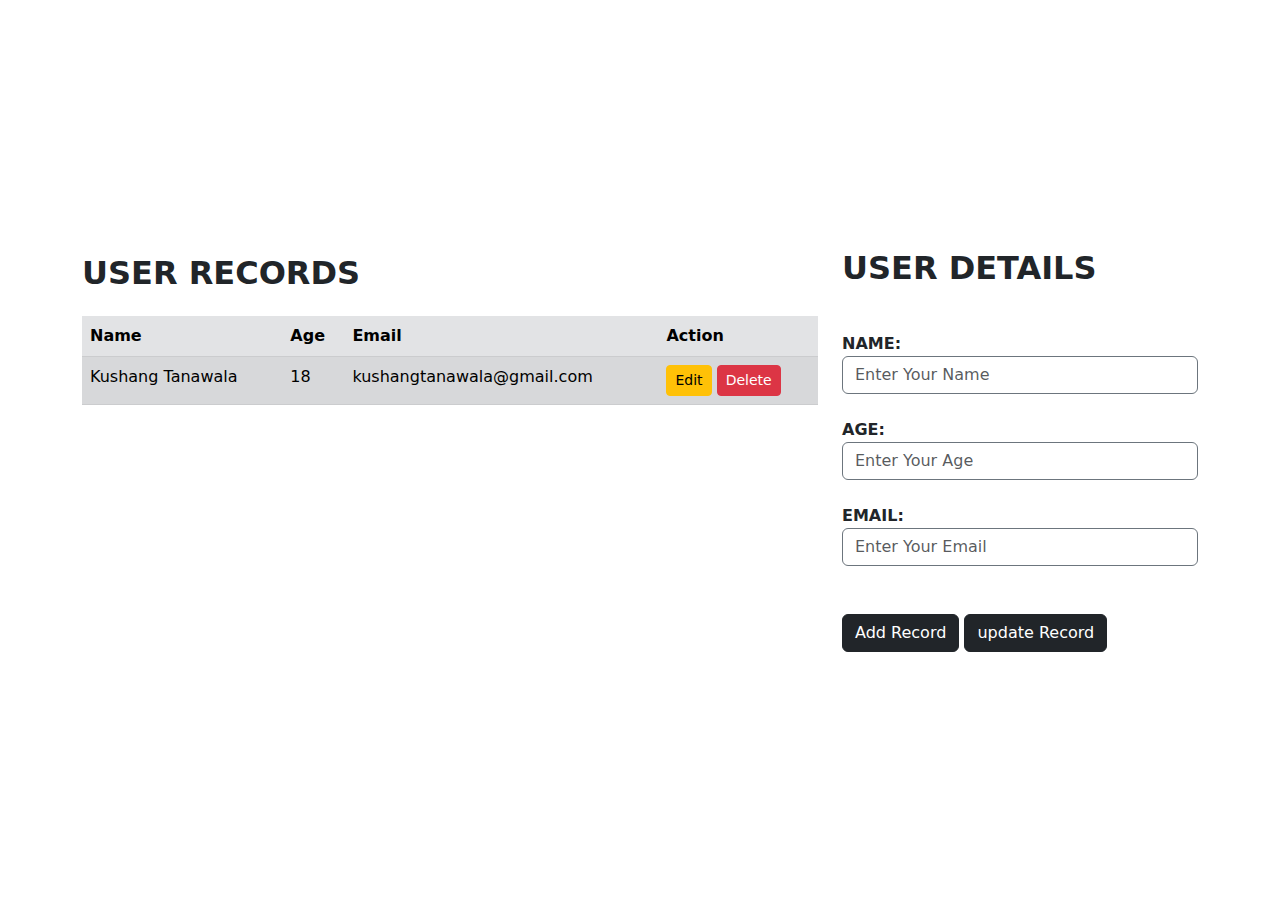
<file: student.html>
<!DOCTYPE html>
<html lang="en">

<head>
    <meta charset="UTF-8">
    <meta name="viewport" content="width=device-width, initial-scale=1.0">
    <link rel="stylesheet" href="https://cdnjs.cloudflare.com/ajax/libs/font-awesome/6.4.0/css/all.min.css">
    <link rel="stylesheet" href="assest/bootstrap/css/bootstrap.min.css">
    <link rel="stylesheet" href="project/students-array/assest/css/style.css">
    <link rel="stylesheet" href="project/students-array/assest/css/media.css">
    <link rel="stylesheet" href="https://cdn.jsdelivr.net/npm/bootstrap-icons@1.11.1/font/bootstrap-icons.css">
    <title>CRUED</title>
</head>

<body>
    <div class="container" style="margin-top: 15%;">
        <div class="row">
            <div class="col-lg-8 col-sm-12 mt-5 overflow-x-auto">
                <h2 class="text-uppercase fw-bold">User Records</h2>
                <table class="table table-striped table-secondary mt-4">
                    <thead>
                        <tr>
                            <th>Name</th>
                            <th>Age</th>
                            <th>Email</th>
                            <th>Action</th>
                        </tr>
                    </thead>
                    <tbody id="recordsTableBody"></tbody>
                </table>
            </div>
            <div class="col-lg-4 col-sm-12">
                <h2 class="text-uppercase fw-bold details-m">User Details</h2>
                <form id="crudForm" class="form-m">
                    <div class="form-group">
                        <span id="completeError"
                            class="text-danger fw-bold d-block text-center justify-content-center"></span><br>
                        <label for="name" class="text-uppercase fw-bold">Name:</label>
                        <input type="text" class="form-control bg-transparent border border-secondary"
                            placeholder="Enter Your Name" id="name" required>
                        <br>
                    </div>
                    <div class="form-group">
                        <label for="age" class="text-uppercase fw-bold">Age:</label>
                        <input type="number" class="form-control bg-transparent border border-secondary"
                            placeholder="Enter Your Age" id="age" required>
                        <span id="ageError" class="text-danger fw-bold"></span><br>
                    </div>
                    <div class="form-group" class="text-uppercase fw-bold">
                        <label for="email" class="text-uppercase fw-bold">Email:</label>
                        <input type="email" class="form-control bg-transparent border border-secondary"
                            placeholder="Enter Your Email" id="email" required>
                        <span id="emailError" class="text-danger fw-bold"></span><br>
                    </div>
                    <button type="button" class="btn btn-dark mt-4" onclick="addRecord()">Add Record</button>
                    <button type="button" class="btn btn-dark mt-4" id="demo" onclick="updateInfo()">update
                        Record</button>
                </form>
            </div>
        </div>
    </div>
</body>
<script src="project/students-array/assest/js/main.js"></script>
<script src="assest/bootstrap/js/bootstrap.bundle.min.js"></script>
<script src="https://code.jquery.com/jquery-3.7.1.js" integrity="sha256-eKhayi8LEQwp4NKxN+CfCh+3qOVUtJn3QNZ0TciWLP4="
    crossorigin="anonymous"></script>

</html>
</file>
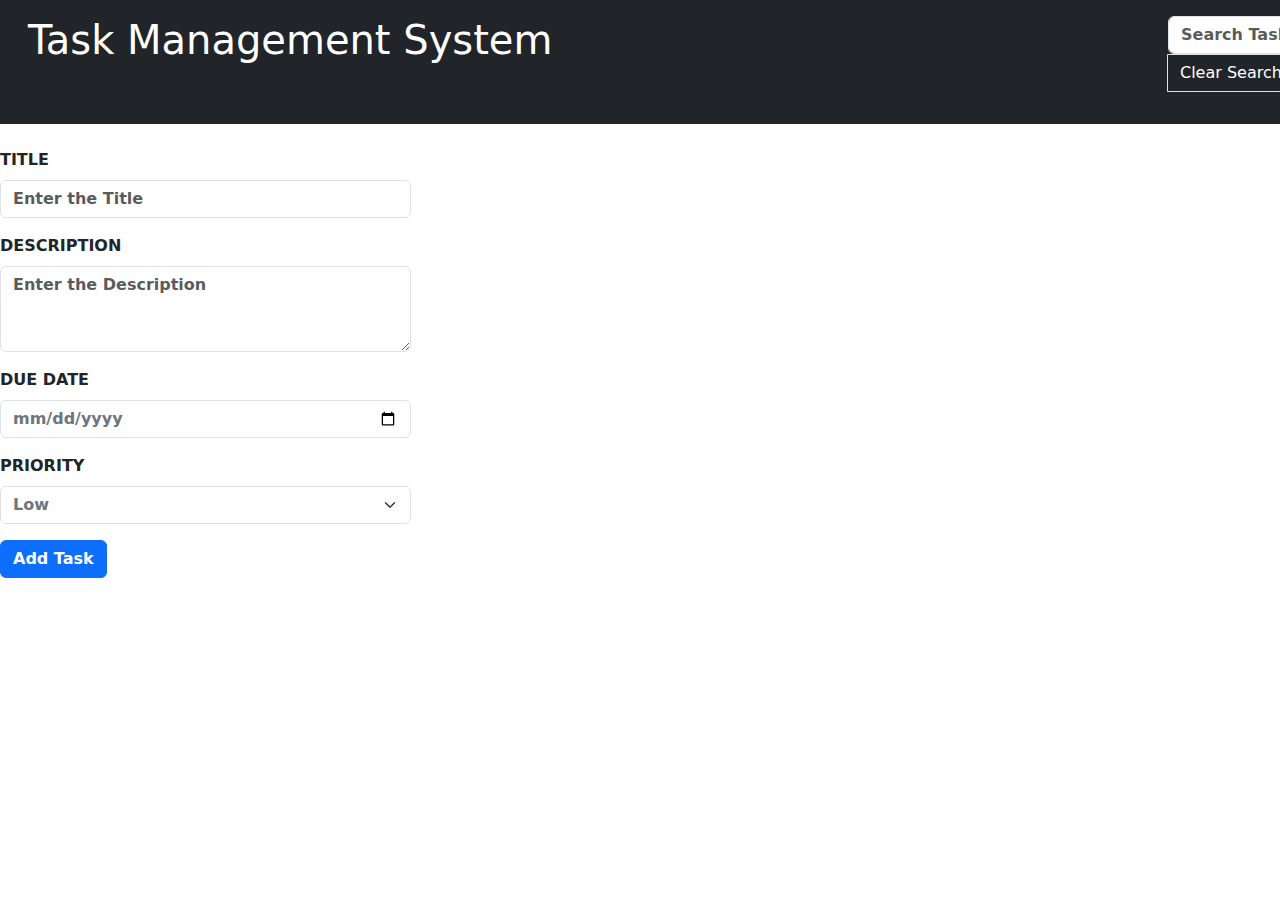
<file: task.html>
<!DOCTYPE html>
<html lang="en">

<head>
  <meta charset="UTF-8">
  <meta name="viewport" content="width=device-width, initial-scale=1.0">
  <link rel="stylesheet" href="https://cdnjs.cloudflare.com/ajax/libs/font-awesome/6.4.0/css/all.min.css">
  <link rel="stylesheet" href="assest/bootstrap/css/bootstrap.min.css">
  <link rel="stylesheet" href="project/task/assest/css/style.css">
  <link rel="stylesheet" href="project/task/assest/css/media.css">
  <title>Product Management</title>
</head>

<body>
  <header class="p-3 bg-dark text-white">
    <div class="container">
      <div class="row">
        <h1>Task Management System</h1>
        <div class="input-group mb-3 col-3">
          <input type="text" id="searchInput" class="form-control w-50 fw-bold" placeholder="Search Task Title">
          <button class="btn border border-1 fw-wg text-white text-secondary" type="button" onclick="searchTask()">Search</button>
          <button class="btn border border-1 fw-wg text-white text-secondary" type="button" onclick="clearSearch()">Clear Search</button>
        </div>
      </div>
    </div>
  </header>
  <div class="container-cutom mt-4">
    <div class="row">
      <div class="col-sm-12 col-lg-4">
        <form id="taskForm">
          <div class="mb-3">
            <label for="title" class="form-label fw-bold text-uppercase">Title</label>
            <input type="text" class="form-control fw-bold" id="title" required placeholder="Enter the Title">
          </div>
          <div class="mb-3">
            <label for="description" class="form-label fw-bold text-uppercase">Description</label>
            <textarea class="form-control fw-bold" id="description" rows="3" required
              placeholder="Enter the Description"></textarea>
          </div>
          <div class="mb-3">
            <label for="dueDate" class="form-label fw-bold text-uppercase">Due Date</label>
            <input type="date" class="form-control fw-bold text-secondary" id="dueDate" required>
          </div>
          <div class="mb-3">
            <label for="priority" class="form-label fw-bold text-uppercase">Priority</label>
            <select class="form-select text-secondary fw-bold" id="priority" required>
              <option value="low" class="fw-bold">Low</option>
              <option value="medium" class="fw-bold">Medium</option>
              <option value="high" class="fw-bold">High</option>
            </select>
          </div>
          <button type="submit" class="btn btn-primary fw-bold">Add Task</button>
        </form>
      </div>
      <div class="col-sm-12 col-lg-8">
        <div id="taskList" class="d-flex flex-wrap"></div>
      </div>
    </div>
  </div>

</body>
<script src="https://code.jquery.com/jquery-3.7.1.js" integrity="sha256-eKhayi8LEQwp4NKxN+CfCh+3qOVUtJn3QNZ0TciWLP4="
  crossorigin="anonymous"></script>
<script src="project/task/assest/js/main.js"></script>
<script src="assest/bootstrap/js/bootstrap.bundle.min.js"></script>

</html>
</file>
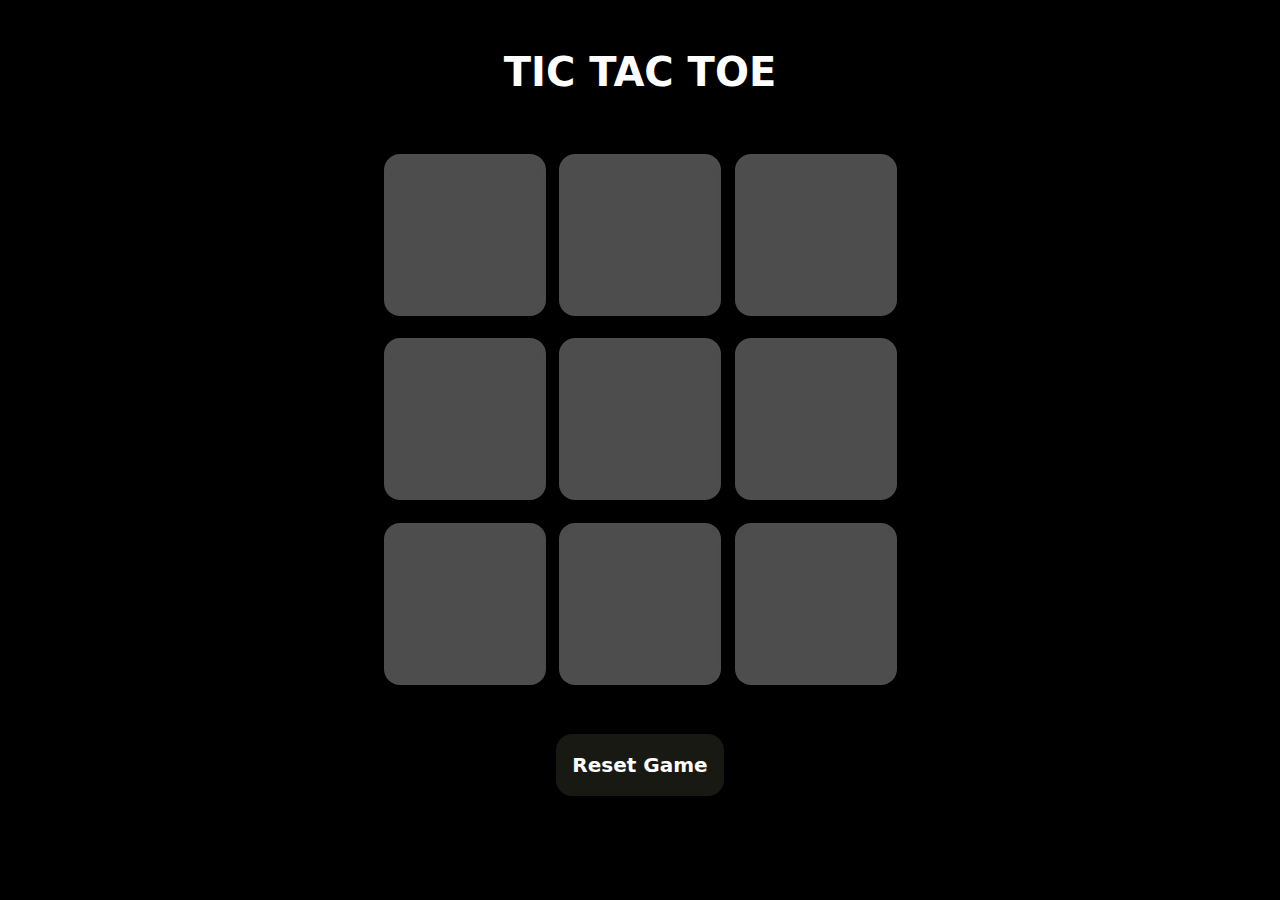
<file: Tic.html>
<!DOCTYPE html>
<html lang="en">

<head>
	<meta charset="UTF-8" />
	<meta name="viewport" content="width=device-width, initial-scale=1.0" />
	<title>TIC TAC TOE</title>
	<link rel="stylesheet" href="assest/bootstrap/css/bootstrap.min.css">
	<link rel="stylesheet" href="project/tic tac toe/assest/css/style.css">
	<link rel="stylesheet" href="project/tic tac toe/assest/css/media.css">

</head>

<body>
	<div class="msg-container hide">
		<p id="msg">Winner</p>
		<button id="new-btn">New Game</button>
	</div>
	<main>
		<h1 class="text-center fw-bold text-uppercase mt-5">Tic Tac Toe</h1>
		<div class="container">
			<div class="game">
				<button class="box"></button>
				<button class="box"></button>
				<button class="box"></button>
				<button class="box"></button>
				<button class="box"></button>
				<button class="box"></button>
				<button class="box"></button>
				<button class="box"></button>
				<button class="box"></button>
			</div>
		</div>
		<button id="reset-btn" class="fw-bold">Reset Game</button>
	</main>

	<script src="project/tic tac toe/assest/js/script.js"></script>
</body>

</html>
</file>
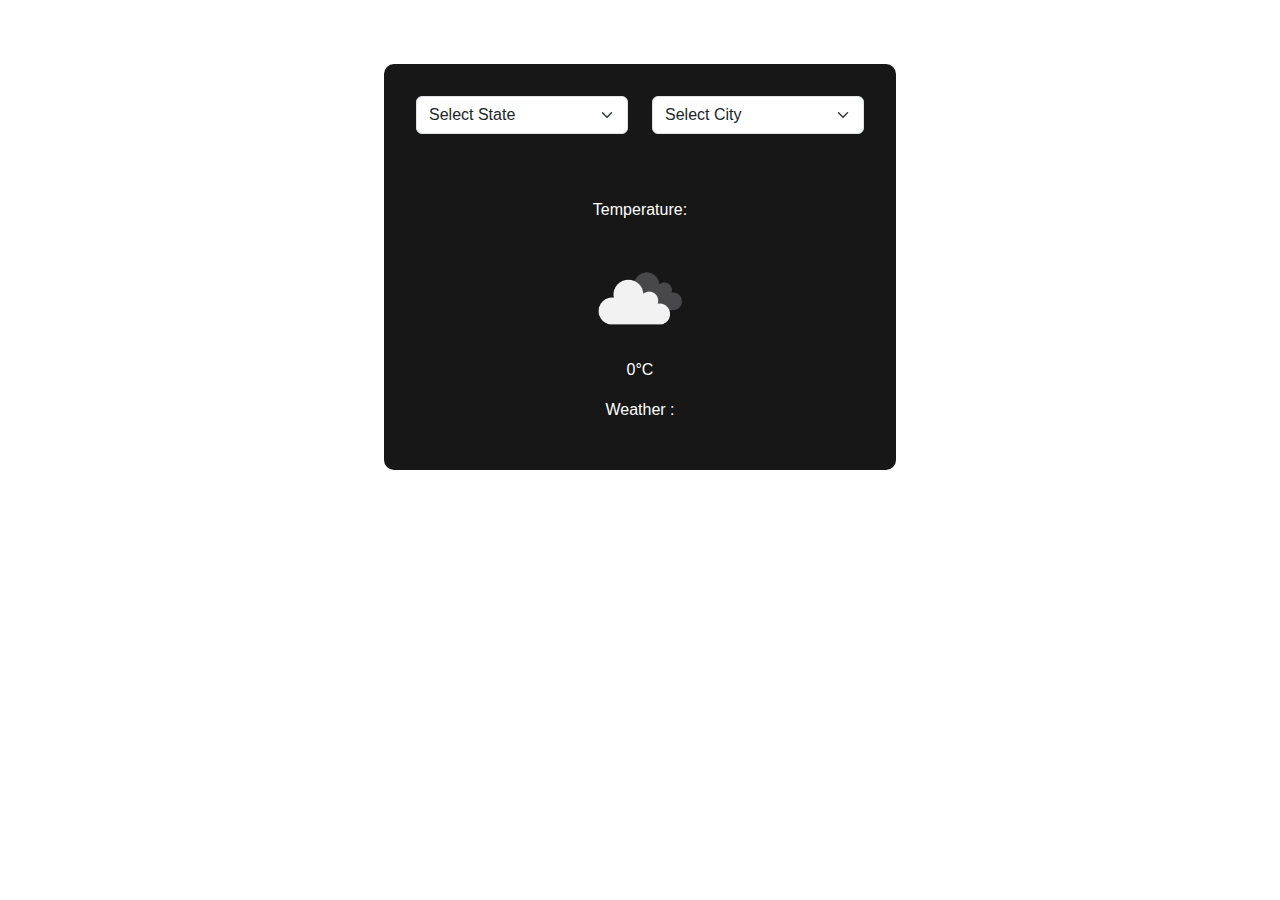
<file: weather.html>
<!DOCTYPE html>
<html lang="en">

<head>
  <meta charset="UTF-8">
  <meta name="viewport" content="width=device-width, initial-scale=1.0">
  <link rel="stylesheet" href="https://cdnjs.cloudflare.com/ajax/libs/font-awesome/6.4.0/css/all.min.css">
  <link rel="stylesheet" href="assest/bootstrap/css/bootstrap.min.css">
  <link rel="stylesheet" href="project/weather/assest/css/style.css">
  <title>Weather</title>
</head>

<body>
  <div class="container">
    <div class="weather__header">
      <div class="row">
        <div class="col-md-6">
          <select id="stateSelect" class="form-select mb-3" aria-label="Select State">
            <option value="">Select State</option>
          </select>
        </div>
        <div class="col-md-6">
          <select id="citySelect" class="form-select mb-3" aria-label="Select City">
            <option value="">Select City</option>
          </select>
        </div>
      </div>
    </div>
    <div class="row">
      <div id="weatherInfo" class="">
        <h2 class="text-center mt-5 fw-bold text-uppercase font-monospace"></h2>
        <p class="text-center mt-4">Temperature:</p>
        <img src="project/weather/assest/images/cloud.png" height="120px" width="120px" alt="" class="d-flex align-items-center m-auto">
        <p class="text-center"> 0°C</p>
        <p class="text-center">Weather :</p>
      </div>
    </div>
  </div>
</body>
<script src="https://code.jquery.com/jquery-3.7.1.js" integrity="sha256-eKhayi8LEQwp4NKxN+CfCh+3qOVUtJn3QNZ0TciWLP4="
  crossorigin="anonymous"></script>
<script src="project/weather/assest/js/main.js"></script>
<script src="assest/bootstrap/js/bootstrap.bundle.min.js"></script>

</html>
</file>
<file: assest/css/style.css>
body {
    background-color: #0d1117;
    color: #c9d1d9;
    font-family: Arial, sans-serif;
}

.container {
    padding: 20px;
}

.card {
    background-color: #161b22;
    border: none;
    border-radius: 12px;
    margin-bottom: 20px;
}

.card:hover {
    transform: translateY(-10px);
    box-shadow: 0 10px 20px rgba(0, 0, 0, 0.3);
}

.card-body {
    padding: 20px;
}

.card-title {
    color: #58a6ff;
    margin-bottom: 10px;
    font-size: 24px;
}

.card-text {
    color: #8b949e;
    margin-bottom: 15px;
}

.tech-stack {
    display: flex;
    flex-wrap: wrap;
    gap: 10px;
}

.tech-stack span {
    background-color: #21262d;
    color: #c9d1d9;
    padding: 5px 10px;
    border-radius: 5px;
    font-size: 14px;
}

.project-image {
    width: 100%;
    height: auto;
    border-radius: 12px 12px 0 0;
}

.live-preview {
    display: inline-block;
    padding: 10px 20px;
    margin-top: 10px;
    color: #58a6ff;
    border: 1px solid #58a6ff;
    border-radius: 5px;
    text-decoration: none;
    transition: background-color 0.3s, color 0.3s;
}

.live-preview:hover {
    background-color: #58a6ff;
    color: #161b22;
}

.project-card {
    display: flex;
    flex-direction: column;
    background-color: #21262d;
    border-radius: 12px;
    margin-bottom: 20px;
    transition: all 0.3s ease;
}

.project-card img {
    width: 100%;
    height: auto;
    border-bottom: 2px solid #30363d;
}

.project-info {
    padding: 20px;
}

.project-title {
    font-size: 1.5rem;
    color: #58a6ff;
    margin-bottom: 10px;
}

.project-desc {
    color: #8b949e;
    margin-bottom: 15px;
}

.tech-stack {
    display: flex;
    gap: 10px;
    flex-wrap: wrap;
}

.tech-stack span {
    background-color: #30363d;
    color: #c9d1d9;
    padding: 5px 10px;
    border-radius: 5px;
    font-size: 0.875rem;
}

.live-preview {
    display: inline-block;
    margin-top: 20px;
    padding: 10px 20px;
    color: #58a6ff;
    border: 1px solid #58a6ff;
    border-radius: 5px;
    text-decoration: none;
    transition: all 0.3s ease;
}

.live-preview:hover {
    background-color: #58a6ff;
    color: #0d1117;
}
</file>
<file: assest/css/media.css>
/* @media (max-width: 1220px) {}

@media (max-width:1024px) {
    .col-smx-12{
        width: 100%;
    }
} */

/* @media (max-width:768px) {
    .col-smx-12{
        width: 100%;
    }
} */

@media (max-width:425px) {
    .col-smx-12{
        width: 100%;
    }
}

@media (max-width:375px) {
    .col-smx-12{
        width: 100%;
    }
}
@media (max-width:320px) {
    .col-smx-12{
        width: 100%;
    }
}
</file>
<file: project/ADD TO CART/assest/css/media.css>
@media (max-width: 1220px) {
    /* #product-list {
        display: block;
    } */
}

@media (max-width:1024px) {
    /* #product-list {
        display: block;
    } */
}

@media (max-width:768px) {
    /* #product-list {
        display: block;
    } */
}

@media (max-width:425px) {
    #product-list {
        display: block;
    }
}

@media (max-width:375px) {
    #product-list {
        display: block;
    }
}

@media (max-width:320px) {
    #product-list {
        display: block;
    }
}
</file>
<file: project/ATM/assest/css/style.css>
body {
  font-family: Arial, sans-serif;
  text-align: center;
  margin-top: 5%;
  overflow: hidden;
}

#atm-container {
  border-radius: 5% 91% 5% 93% / 93% 5% 91% 5%;
  padding: 20px;
  box-shadow: 0px 0px 10px 0px #888888;
  width: 330px;
  margin: auto;
  background: radial-gradient(circle, rgb(204, 197, 197) 0%, rgba(148, 187, 233, 1) 100%);
}

input,
button {
  margin: 10px;
  padding: 5px;
}

.user-info {
  width: 17%;
  margin: auto;
  border-radius: 50%;
  padding: 5% 0;
  background: radial-gradient(circle, rgb(125, 168, 168) 0%, rgba(215, 206, 192, 1) 100%);
}

.tooltip-body {
  width: 10%;
}

#amount {
  display: none;
}

#option-btn {
  display: none;
  margin-top: 20%;
  height: 70%;
}

#user-name {
  display: inline-flex;
}

.col-10 {
  width: 89.5% !important;
}

input {
  width: 30rem;
  height: 45px;
  padding: 1em;
  border: 0;
  border-radius: 10px;
  box-shadow: 0px 5px 10px rgba(0, 0, 0, 0.5);
  font-size: 1rem;
  letter-spacing: 1px;
}

#toggler {
  position: absolute;
  right: 20px;
  top: 50%;
  transform: translateY(-50%);
  cursor: pointer;
}
</file>
<file: project/ATM/assest/css/media.css>
@media (max-width: 1220px) {}

@media (max-width:1024px) {
    #atm-container {
        width: 300px;
    }
    .col-sx-12{
        width: 100%;
    }
    .user-pin{
        margin-left: -11px;
    }
}

@media (max-width:768px) {
    #atm-container {
        width: 300px;
    }
    .col-sx-12{
        width: 100%;
    }
}

@media (max-width:425px) {
    #atm-container {
        width: 300px;
    }
    .col-sx-12{
        width: 100%;
    }
    .user-pin{
        margin-left: -11px;
    }
}

@media (max-width:375px) {
    #atm-container {
        width: 300px;
    }
    .col-sx-12{
        width: 100%;
    }
    .user-pin{
        margin-left: -11px;
    }
}
@media (max-width:320px) {
    #atm-container {
        width: 300px;
    }
    .col-sx-12{
        width: 100%;
    }
    .user-pin{
        margin-left: -11px;
    }
}
</file>
<file: project/calculater/assest/css/style.css>
body {
  background-color: rgb(233, 233, 233);
  font-family: "Times New Roman", Georgia, Serif;
}

.container {
  width: 320px;
  height: 450px;
}

.textBox {
  width: 250px;
}

.btn {
  width: 60px;
  height: 50px;
}
</file>
<file: project/corona/assest/css/style.css>
*,
html,
body {
  padding: 0px;
  margin: 0px;
  box-sizing: border-box;
  font-family: 70'Poppins', sans-serif;
  perspective: 800px;
}

.custom-margin{
  margin-top: -35%;
}
body {
  background-image: url(../images/c.jpg);
  /* background-position: center; */
  background-repeat: no-repeat;
  background-size: cover;
  width: 100%;
  height: 100vh;
  display: flex;
  justify-content: center;
  align-items: center;
  overflow: hidden;
}
.card{
  background-color: rgb(0, 0, 0,0.6);
  color: white;
}
</file>
<file: project/Speedometer/assest/css/style.css>
#speed-gauge {
          position: relative;
          left: 0;
          top: 0;
          right: 0;
          width: 254px;
          height: 254px;
          bottom: 0;
          margin: auto;
          background-position: center;
          background-image: url(../images/meter.png);
          background-repeat: no-repeat;
          background-size: cover;
          border-radius: 50%;
          z-index: 15;
          overflow: hidden;
          zoom: 145%;
      }
      .suiCircle {
          height: 29px;
          width: 29px;
          border-radius: 50%;
          background: #A01D26;
          position: absolute;
          top: 43%;
          left: 44.5%;
          border-style: dotted;
          transform: rotate(-120deg);
      }

      #sui {
          width: 6px;
          height: 90px;
          background: #AD191B;
          border-left-style: inset;
          border-left-color: #00BE27;
          border-bottom-left-radius: 5px;
          border-bottom-right-radius: 5px;
          border-top-left-radius: 100%;
          border-top-right-radius: 100%;
          display: inline-block;
          left: 49%;
          position: absolute;
          top: 14%;
          transform-origin: bottom;
          transform: rotate(-120deg);
      }
</file>
<file: project/rockpaperscissors/assest/css/style.css>
html, body {
    height: 100%;
    width: 100%;
    padding: 0;
    margin: 0;
}

.wrapper {
    background: #1c1c1c;
    color: white;
    display: flex;
    align-items: center;
    justify-content: center;
    width: 100%;
    height: 100%;
    flex-direction: column;
}

.buttons {
    display: flex;
    gap: 20px;
}

button {
    height: 100px;
    width: 100px;
    font-size: 48px;
    border-radius: 30px;
    cursor: pointer;

}

.resultContainer {
    font-size: 2rem;
    text-align: center;
    margin-top: 20px;
}
</file>
<file: project/students-array/assest/css/style.css>
body {
  padding: 20px;
}

.details-m {
  margin-top: 12%;
}

.form-m {
  margin-top: 6%;
}
</file>
<file: project/students-array/assest/css/media.css>
@media (max-width: 1220px) {
    .details-m {
        margin-top: 15%;
    }

    .form-m {
        margin-top: 0%;
    }
}

@media (max-width:1024px) {
    .details-m {
        margin-top: 15%;
    }

    .form-m {
        margin-top: 0%;
    }
}

@media (max-width:768px) {
    .details-m {
        margin-top: 0%;
    }

    .form-m {
        margin-top: 0%;
    }
}

@media (max-width:425px) {
    .details-m {
        margin-top: 15%;
    }

    .form-m {
        margin-top: 0%;
    }
}

@media (max-width:375px) {
    .details-m {
        margin-top: 15%;
    }

    .form-m {
        margin-top: 0%;
    }
}

@media (max-width:320px) {
    .details-m {
        margin-top: 15%;
    }

    .form-m {
        margin-top: 0%;
    }
}
</file>
<file: project/task/assest/css/style.css>
.task-title-searched {
    color: black;
}

.container-cutom {
    margin: auto;
    max-width: 1630px;
}

.col-3 {
    width: 30% !important;
}

.row {
    justify-content: space-evenly !important;
    flex-wrap: nowrap !important;
}
.fw-wg{
    font-weight: 400 !important;
}
.container, .container-fluid, .container-lg, .container-md, .container-sm, .container-xl, .container-xxl {
    --bs-gutter-x: 1.5rem;
    --bs-gutter-y: 0;
    width: 100%;
    padding-right: calc(var(--bs-gutter-x)* .5);
    padding-left: calc(var(--bs-gutter-x)* .5);
    margin-right: auto;
    margin-left: 0 !important;
}
</file>
<file: project/task/assest/css/media.css>
@media (max-width: 1220px) {
    .details-m {
        margin-top: 15%;
    }

    .form-m {
        margin-top: 0%;
    }
}

@media (max-width:1024px) {
    .details-m {
        margin-top: 15%;
    }

    .form-m {
        margin-top: 0%;
    }
}

@media (max-width:768px) {
    .details-m {
        margin-top: 0%;
    }

    .form-m {
        margin-top: 0%;
    }
}

@media (max-width:425px) {
    .details-m {
        margin-top: 15%;
    }

    .form-m {
        margin-top: 0%;
    }
}

@media (max-width:375px) {
    .details-m {
        margin-top: 15%;
    }

    .form-m {
        margin-top: 0%;
    }
}

@media (max-width:320px) {
    .details-m {
        margin-top: 15%;
    }

    .form-m {
        margin-top: 0%;
    }
}
</file>
<file: project/tic tac toe/assest/css/style.css>
* {
    margin: 0;
    padding: 0;
  }
  
  body {
    background-color:black;
    color: white;
    text-align: center;
    overflow: hidden;
  }
  
  .container {
    height: 70vh;
    display: flex;
  
    justify-content: center;
    align-items: center;
  }
  
  .game {
    height: 60vmin;
    width: 60vmin;
    display: flex;
    flex-wrap: wrap;
    justify-content: center;
    align-items: center;
    gap: 1.5vmin;
  }
  
  .box {
    height: 18vmin;
    width: 18vmin;
    border-radius: 1rem;
    border: none;
    box-shadow: 0 0 1rem rgba(0, 0, 0, 0.3);
    font-size: 8vmin;
    color: #b0413e;
    background-color:rgb(255, 255, 255,0.3);
  }
  
  #reset-btn {
    padding: 1rem;
    font-size: 1.25rem;
    background-color: #191913;
    color: #fff;
    border-radius: 1rem;
    border: none;
  }
  
  #new-btn {
    font-weight: 700;
    padding: 1rem;
    font-size: 1.25rem;
    background-color: #191913;
    color: #fff;
    border-radius: 1rem;
    border: none;
  }
  
  #msg {
    color: #ffffc7;
    font-size: 5vmin;
  }
  
  .msg-container {
    height: 100vmin;
    display: flex;
    justify-content: center;
    align-items: center;
    flex-direction: column;
    gap: 4rem;
  }
  
  .hide {
    display: none;
  }
</file>
<file: project/tic tac toe/assest/css/media.css>
@media (max-width:768px) {
    .msg-container {
        height: 120vmin;
    }
}

@media (max-width:425px) {
    .msg-container {
        height: 230vmin;
    }
}

@media (max-width:375px) {
    .msg-container {
        height: 250vmin;
    }
}

@media (max-width:320px) {
    .msg-container {
        height: 300vmin;
    }
}
</file>
<file: project/weather/assest/css/style.css>
* {
      margin: 0;
      padding: 0;
      box-sizing: border-box;
      font-family: 'Poppins', sans-serif;
    }

    .container {
      background: #171717;
      color: #fff;
      padding: 2rem;
      width: 40%;
      margin: 4rem auto;
      border-radius: 10px;
    }

    .weather__header {
      justify-content: space-between;
      align-items: center;
    }

    input {
      border: none;
      background: #1e1e1e;
      outline: none;
      color: #fff;
      padding: 0.5rem 2.5rem;
      border-radius: 5px;
    }

    input::placeholder {
      color: #fff;
    }

    .weather__search {
      position: relative;
    }

    .weather__search i {
      position: absolute;
      left: 10px;
      top: 10px;
      font-size: 15px;
      color: #fff;
    }

    .weather__units {
      font-size: 1.5rem;
    }

    .weather__units span {
      cursor: pointer;
    }

    .weather__units span:first-child {
      margin-right: 0.5rem;
    }

    .weather__body {
      text-align: center;
      margin-top: 3rem;
    }

    .weather__datetime {
      margin-bottom: 2rem;
      font-size: 14px;
    }

    .weather__forecast {
      background: #1e1e1e;
      display: inline-block;
      padding: 0.5rem 1rem;
      border-radius: 30px;
    }

    .weather__icon img {
      width: 100px;
    }

    .weather__temperature {
      font-size: 1.75rem;
    }

    .weather__minmax {
      display: flex;
      justify-content: center;
    }

    .weather__minmax p {
      font-size: 14px;
      margin: 0.5rem;
    }

    .weather__info {
      display: grid;
      grid-template-columns: repeat(2, 1fr);
      grid-gap: 1rem;
      margin-top: 3rem;
    }

    .weather__card {
      display: flex;
      align-items: center;
      background: #1e1e1e;
      padding: 1rem;
      border-radius: 10px;
    }

    .weather__card i {
      font-size: 1.5rem;
      margin-right: 1rem;
    }

    .weather__card p {
      font-size: 14px;
    }

    @media(max-width: 936px) {
      .container {
        width: 90%;
      }

      .weather__header {
        flex-direction: column;
      }

      .weather__units {
        margin-top: 1rem;
      }
    }


    @media(max-width: 400px) {
      .weather__info {
        grid-template-columns: none;
      }
    }
</file>
